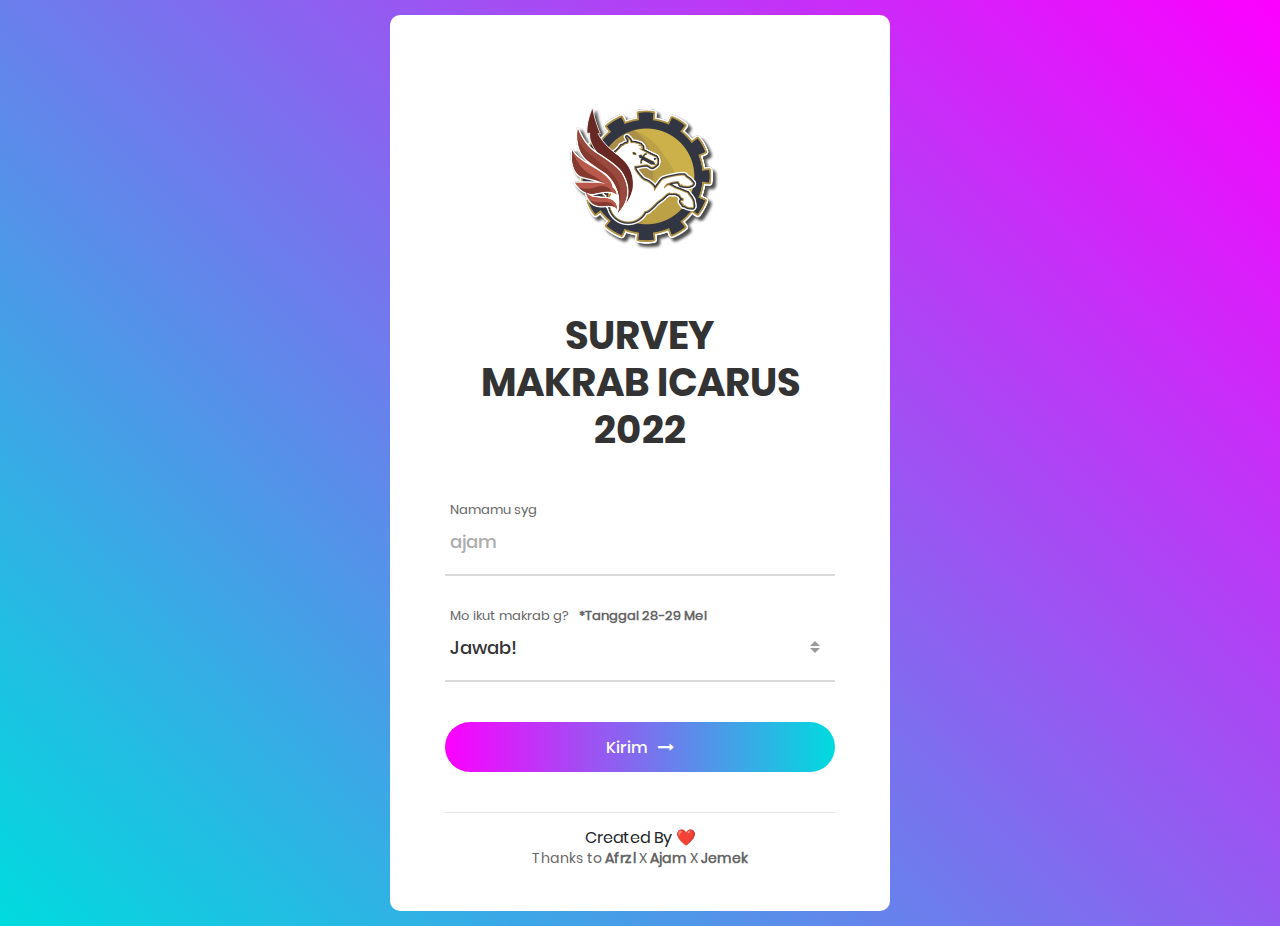
<file: index.html>
<!DOCTYPE html>
<html lang="en">
<head>
	<title>Survey MAKRAB</title>
	<meta charset="UTF-8">
	<meta name="viewport" content="width=device-width, initial-scale=1">
<!--===============================================================================================-->
	<link rel="icon" type="image/png" href="images/icons/favicon.ico"/>
<!--===============================================================================================-->
	<link rel="stylesheet" type="text/css" href="vendor/bootstrap/css/bootstrap.min.css">
<!--===============================================================================================-->
	<link rel="stylesheet" type="text/css" href="fonts/font-awesome-4.7.0/css/font-awesome.min.css">
<!--===============================================================================================-->
	<link rel="stylesheet" type="text/css" href="vendor/animate/animate.css">
<!--===============================================================================================-->
	<link rel="stylesheet" type="text/css" href="vendor/css-hamburgers/hamburgers.min.css">
<!--===============================================================================================-->
	<link rel="stylesheet" type="text/css" href="vendor/animsition/css/animsition.min.css">
<!--===============================================================================================-->
	<link rel="stylesheet" type="text/css" href="vendor/select2/select2.min.css">
<!--===============================================================================================-->
	<link rel="stylesheet" type="text/css" href="vendor/daterangepicker/daterangepicker.css">
<!--===============================================================================================-->
	<link rel="stylesheet" type="text/css" href="css/util.css">
	<link rel="stylesheet" type="text/css" href="css/main.css">
<!--===============================================================================================-->
<script src="https://cdnjs.cloudflare.com/ajax/libs/jquery/1.10.2/jquery.min.js"></script>
<!--===============================================================================================-->
<script type='text/javascript'>
$(window).load(function(){
$("#keikutsertaan").change(function() {
			console.log($("#keikutsertaan option:selected").val());
			if ($("#keikutsertaan option:selected").val() == 'Ikut') {
				$('#kostdmn').prop('hidden', true);
				$('#masalah').prop('hidden', true);
				$('#message').prop('hidden', false);
			} else if($("#keikutsertaan option:selected").val() == 'Tidak') {
				$('#kostdmn').prop('hidden', false);
				$('#masalah').prop('hidden', false);
				$('#message').prop('hidden', true);
			} else {
				$('#kostdmn').prop('hidden', true);
				$('#masalah').prop('hidden', true);
				$('#message').prop('hidden', true);
			}
		});
});
</script>
<!--===============================================================================================-->
</head>
<body>


	<div class="container-contact100">
		<div class="wrap-contact100">
			<form class="contact100-form validate-form" name="submit-to-google-sheet">
				<center>
					<img src="images/logo.png" height="70%" width="70%" > 
				</center>
				<span class="contact100-form-title">
					SURVEY <br> MAKRAB ICARUS 2022
				</span>

				<div class="wrap-input100 validate-input" data-validate="Name is required">
					<span class="label-input100">Namamu syg</span>
					<input class="input100" type="text" name="nama" placeholder="ajam" required>
					<span class="focus-input100"></span>
				</div>

<!-- 				<div class="wrap-input100 validate-input" data-validate = "Valid email is required: ex@abc.xyz">
					<span class="label-input100">Email</span>
					<input class="input100" type="text" name="email" placeholder="Enter your email addess">
					<span class="focus-input100"></span>
				</div> -->

				<div class="wrap-input100 input100-select">
					<span class="label-input100">Mo ikut makrab g?</span>
					<span class="label-input100"><b>*Tanggal 28-29 Mei</b></span>
					<div>
						<select class="selection-2" name="keikutsertaan" id="keikutsertaan" required>
							<option value="">Jawab!</option>
							<option value="Ikut">y</option>
							<option value="Tidak">g</option>
							<!-- <option>eCommerce Bussiness</option>
							<option>UI/UX Design</option>
							<option>Online Services</option> -->
						</select>
					</div>
					<span class="focus-input100"></span>
				</div>

				<!-- <div class="wrap-input100 input100-select">
					<span class="label-input100">Budget</span>
					<div>
						<select class="selection-2" name="budget">
							<option>Select Budget</option>
							<option>1500 $</option>
							<option>2000 $</option>
							<option>2500 $</option>
						</select>
					</div>
					<span class="focus-input100"></span>
				</div> -->

				<div class="wrap-input100 validate-input" data-validate = "Message is required" id="kostdmn" hidden>
					<span class="label-input100">Kost mu alamatnya dimanaa si kalo bole tauu?</span>
					<textarea class="input100" name="kostdmn" id="kostdmn" placeholder="kost eja kah? ehehew"></textarea>
					<span class="focus-input100"></span>
				</div>

				<div class="wrap-input100 validate-input" data-validate = "Message is required" id="masalah" hidden>
					<span class="label-input100">Ada masalah apa? kok ga ikut?</span>
					<textarea class="input100" name="masalah" placeholder="hei kamuuu, kalo ada masalah bilang aja gapapa kok, misal masalah kendaraan, strict parents, jauh, apapun itu, tulis ajaa disini yaaa ❤️"></textarea>
					<span class="focus-input100"></span>
				</div>

				<div id="message" class="wrap-input100 validate-input" data-validate = "Message is required" hidden="">
					<span class="label-input100">Ada pesen buat makrab besok g?</span>
					<textarea class="input100" name="message" placeholder="barangkali ada yg mo disampein buat makrab nya, misal kek tambahin acara, cari villa dimana, dll. (gausah formal-formal bet lah ya ahaha)"></textarea>
					<span class="focus-input100"></span>
				</div>

				<div class="container-contact100-form-btn kirim">
					<div class="wrap-contact100-form-btn">
						<div class="contact100-form-bgbtn"></div>
						<button type="submit" class="contact100-form-btn">
								<span>
									Kirim
									<i class="fa fa-long-arrow-right m-l-7" aria-hidden="true"></i>
								</span>
						</button>
					</div>
				</div>

				<div class="container-contact100-form-btn d-none loading">
					<div class="wrap-contact100-form-btn wrap-loading">
						<div class="contact100-form-bgbtn bgbtn-loading"></div>
						<button type="button" class="contact100-form-btn btn-loading">
								<span>
									Loading...
									<i class="fa fa-long-arrow-right m-l-7" aria-hidden="true"></i>
								</span>
						</button>
					</div>
				</div>
			</form>
			<center>
				<br>
				<hr>
		  <h6>Created By ❤️</h6>
		  <p>Thanks to <b>Afrzl</b> X <b>Ajam</b> X <b>Jemek</b></p>
		</center>
		</div>
	</div>



	<div id="dropDownSelect1"></div>

<!--===============================================================================================-->
	<script src="vendor/jquery/jquery-3.2.1.min.js"></script>
<!--===============================================================================================-->
	<script src="vendor/animsition/js/animsition.min.js"></script>
<!--===============================================================================================-->
	<script src="vendor/bootstrap/js/popper.js"></script>
	<script src="vendor/bootstrap/js/bootstrap.min.js"></script>
<!--===============================================================================================-->
	<script src="vendor/select2/select2.min.js"></script>
	<script>
		$(".selection-2").select2({
			minimumResultsForSearch: 20,
			dropdownParent: $('#dropDownSelect1')
		});
	</script>
<!--===============================================================================================-->
	<script src="vendor/daterangepicker/moment.min.js"></script>
	<script src="vendor/daterangepicker/daterangepicker.js"></script>
<!--===============================================================================================-->
	<script src="vendor/countdowntime/countdowntime.js"></script>
<!--===============================================================================================-->
	<script src="js/main.js"></script>

	<!-- Global site tag (gtag.js) - Google Analytics -->
<script async src="https://www.googletagmanager.com/gtag/js?id=UA-23581568-13"></script>
<script>
  window.dataLayer = window.dataLayer || [];
  function gtag(){dataLayer.push(arguments);}
  gtag('js', new Date());

  gtag('config', 'UA-23581568-13');
</script>

<script>
  const scriptURL = 'https://script.google.com/a/student.uns.ac.id/macros/s/AKfycbz8SZa_59RZGXm2fdrl7t-aOEoz1g4fgQ15uAs7/exec'
  const form = document.forms['submit-to-google-sheet']
  const btnKirim = document.querySelector(".kirim");
  const btnLoading = document.querySelector(".loading");

  form.addEventListener('submit', e => {
    e.preventDefault()
    btnLoading.classList.toggle("d-none");
	  btnKirim.classList.toggle("d-none");

    fetch(scriptURL, { method: 'POST', body: new FormData(form)})
      .then(response => {
      	btnLoading.classList.toggle("d-none");
        btnKirim.classList.toggle("d-none");
      	location.href = "tenks.html";
      	form.reset();
      })
      .catch(error => console.error('Error!', error.message))
  })
</script>

</body>
</html>
</file>
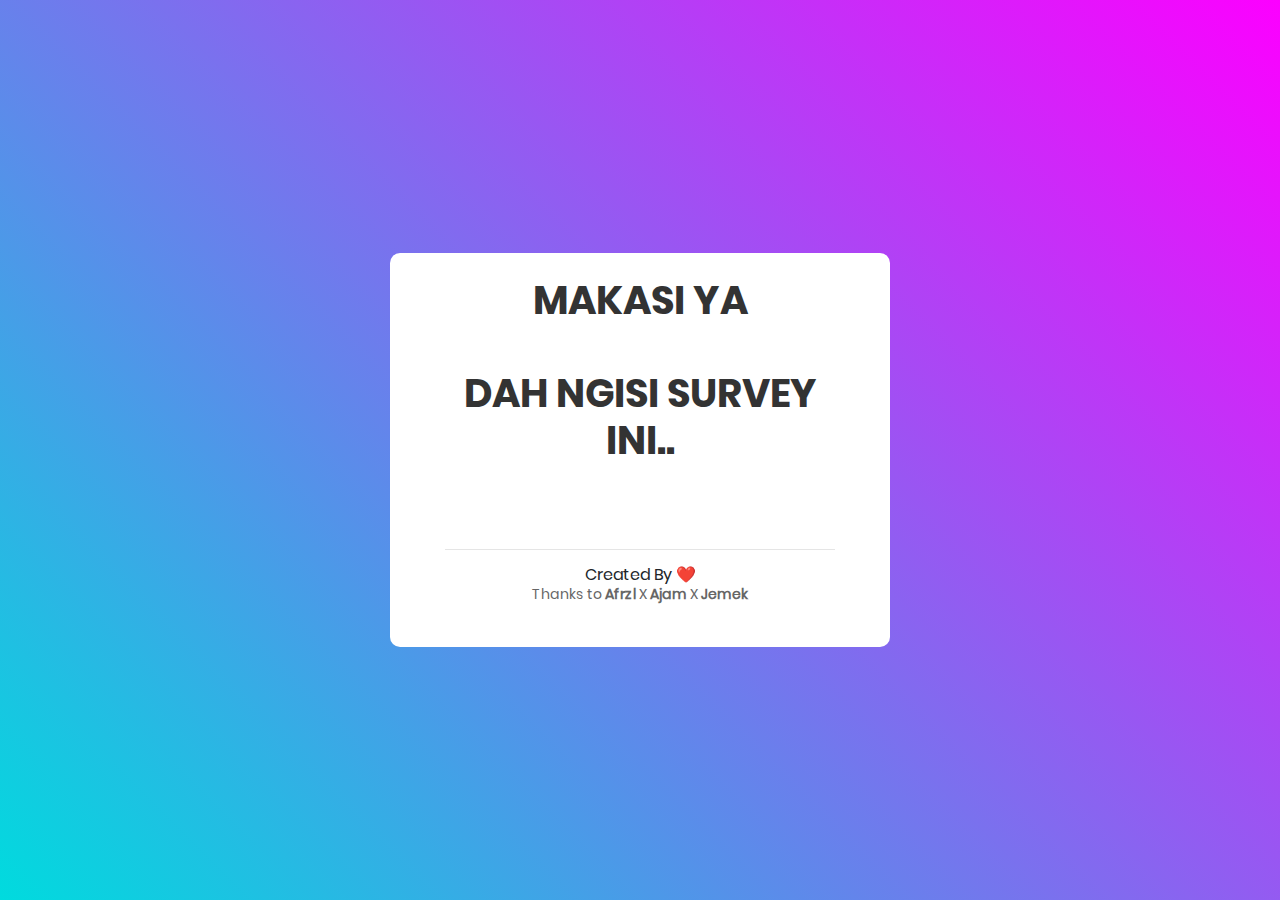
<file: tenks.html>
<!DOCTYPE html>
<html lang="en">
<head>
	<title>Contact V4</title>
	<meta charset="UTF-8">
	<meta name="viewport" content="width=device-width, initial-scale=1">
<!--===============================================================================================-->
	<link rel="icon" type="image/png" href="images/icons/favicon.ico"/>
<!--===============================================================================================-->
	<link rel="stylesheet" type="text/css" href="vendor/bootstrap/css/bootstrap.min.css">
<!--===============================================================================================-->
	<link rel="stylesheet" type="text/css" href="fonts/font-awesome-4.7.0/css/font-awesome.min.css">
<!--===============================================================================================-->
	<link rel="stylesheet" type="text/css" href="vendor/animate/animate.css">
<!--===============================================================================================-->
	<link rel="stylesheet" type="text/css" href="vendor/css-hamburgers/hamburgers.min.css">
<!--===============================================================================================-->
	<link rel="stylesheet" type="text/css" href="vendor/animsition/css/animsition.min.css">
<!--===============================================================================================-->
	<link rel="stylesheet" type="text/css" href="vendor/select2/select2.min.css">
<!--===============================================================================================-->
	<link rel="stylesheet" type="text/css" href="vendor/daterangepicker/daterangepicker.css">
<!--===============================================================================================-->
	<link rel="stylesheet" type="text/css" href="css/util.css">
	<link rel="stylesheet" type="text/css" href="css/main.css">
<!--===============================================================================================-->
</head>
<body>


	<div class="container-contact100">
		<div class="wrap-contact100">
			<form class="contact100-form validate-form">
				<span class="contact100-form-title">
					MAKASI YA<br><br>
					DAH NGISI SURVEY INI..
					
				</span>

				<!-- <div class="wrap-input100 validate-input" data-validate="Name is required">
					<span class="label-input100">Namamu tot</span>
					<input class="input100" type="text" name="name" placeholder="Enter your name" required>
					<span class="focus-input100"></span>
				</div> -->

<!-- 				<div class="wrap-input100 validate-input" data-validate = "Valid email is required: ex@abc.xyz">
					<span class="label-input100">Email</span>
					<input class="input100" type="text" name="email" placeholder="Enter your email addess">
					<span class="focus-input100"></span>
				</div> -->

<!-- 				<div class="wrap-input100 input100-select">
					<span class="label-input100">Mo ikut makrab gk su?</span>
					<div>
						<select class="selection-2" name="service" required>
							<option value="">Jawab sat!</option>
							<option value="Ikut">Ikut</option>
							<option value="Mending Tidur">Mending Tidur</option> -->
							<!-- <option>eCommerce Bussiness</option>
							<option>UI/UX Design</option>
							<option>Online Services</option> -->
<!-- 						</select>
					</div>
					<span class="focus-input100"></span>
				</div> -->

				<!-- <div class="wrap-input100 input100-select">
					<span class="label-input100">Budget</span>
					<div>
						<select class="selection-2" name="budget">
							<option>Select Budget</option>
							<option>1500 $</option>
							<option>2000 $</option>
							<option>2500 $</option>
						</select>
					</div>
					<span class="focus-input100"></span>
				</div> -->

<!-- 				<div class="wrap-input100 validate-input" data-validate = "Message is required">
					<span class="label-input100">Pesan buat makrab besok</span>
					<textarea class="input100" name="message" placeholder="barangkali ada yg mo disampein buat makrab nya, misal kek tambahin acara, cari villa dimana, dll."></textarea>
					<span class="focus-input100"></span>
				</div> -->

<!-- 				<div class="container-contact100-form-btn">
					<div class="wrap-contact100-form-btn">
						<div class="contact100-form-bgbtn"></div>
						<button class="contact100-form-btn" href="tenks.html">
							<span>
								Submit
								<i class="fa fa-long-arrow-right m-l-7" aria-hidden="true"></i>
							</span>
						</button>
					</div>
				</div> -->
			</form>
			<center>
				<br>
				<hr>
		  <h6>Created By ❤️</h6>
		  <p>Thanks to <b>Afrzl</b> X <b>Ajam</b> X <b>Jemek</b></p>
		</center>
		</div>
	</div>



	<div id="dropDownSelect1"></div>

<!--===============================================================================================-->
	<script src="vendor/jquery/jquery-3.2.1.min.js"></script>
<!--===============================================================================================-->
	<script src="vendor/animsition/js/animsition.min.js"></script>
<!--===============================================================================================-->
	<script src="vendor/bootstrap/js/popper.js"></script>
	<script src="vendor/bootstrap/js/bootstrap.min.js"></script>
<!--===============================================================================================-->
	<script src="vendor/select2/select2.min.js"></script>
	<script>
		$(".selection-2").select2({
			minimumResultsForSearch: 20,
			dropdownParent: $('#dropDownSelect1')
		});
	</script>
<!--===============================================================================================-->
	<script src="vendor/daterangepicker/moment.min.js"></script>
	<script src="vendor/daterangepicker/daterangepicker.js"></script>
<!--===============================================================================================-->
	<script src="vendor/countdowntime/countdowntime.js"></script>
<!--===============================================================================================-->
	<script src="js/main.js"></script>

	<!-- Global site tag (gtag.js) - Google Analytics -->
<script async src="https://www.googletagmanager.com/gtag/js?id=UA-23581568-13"></script>
<script>
  window.dataLayer = window.dataLayer || [];
  function gtag(){dataLayer.push(arguments);}
  gtag('js', new Date());

  gtag('config', 'UA-23581568-13');
</script>

</body>
</html>
</file>
<file: vendor/daterangepicker/daterangepicker.css>
.daterangepicker {
  position: absolute;
  color: inherit;
  background-color: #fff;
  border-radius: 4px;
  width: 278px;
  padding: 4px;
  margin-top: 1px;
  top: 100px;
  left: 20px;
  /* Calendars */ }
  .daterangepicker:before, .daterangepicker:after {
    position: absolute;
    display: inline-block;
    border-bottom-color: rgba(0, 0, 0, 0.2);
    content: ''; }
  .daterangepicker:before {
    top: -7px;
    border-right: 7px solid transparent;
    border-left: 7px solid transparent;
    border-bottom: 7px solid #ccc; }
  .daterangepicker:after {
    top: -6px;
    border-right: 6px solid transparent;
    border-bottom: 6px solid #fff;
    border-left: 6px solid transparent; }
  .daterangepicker.opensleft:before {
    right: 9px; }
  .daterangepicker.opensleft:after {
    right: 10px; }
  .daterangepicker.openscenter:before {
    left: 0;
    right: 0;
    width: 0;
    margin-left: auto;
    margin-right: auto; }
  .daterangepicker.openscenter:after {
    left: 0;
    right: 0;
    width: 0;
    margin-left: auto;
    margin-right: auto; }
  .daterangepicker.opensright:before {
    left: 9px; }
  .daterangepicker.opensright:after {
    left: 10px; }
  .daterangepicker.dropup {
    margin-top: -5px; }
    .daterangepicker.dropup:before {
      top: initial;
      bottom: -7px;
      border-bottom: initial;
      border-top: 7px solid #ccc; }
    .daterangepicker.dropup:after {
      top: initial;
      bottom: -6px;
      border-bottom: initial;
      border-top: 6px solid #fff; }
  .daterangepicker.dropdown-menu {
    max-width: none;
    z-index: 3001; }
  .daterangepicker.single .ranges, .daterangepicker.single .calendar {
    float: none; }
  .daterangepicker.show-calendar .calendar {
    display: block; }
  .daterangepicker .calendar {
    display: none;
    max-width: 270px;
    margin: 4px; }
    .daterangepicker .calendar.single .calendar-table {
      border: none; }
    .daterangepicker .calendar th, .daterangepicker .calendar td {
      white-space: nowrap;
      text-align: center;
      min-width: 32px; }
  .daterangepicker .calendar-table {
    border: 1px solid #fff;
    padding: 4px;
    border-radius: 4px;
    background-color: #fff; }
  .daterangepicker table {
    width: 100%;
    margin: 0; }
  .daterangepicker td, .daterangepicker th {
    text-align: center;
    width: 20px;
    height: 20px;
    border-radius: 4px;
    border: 1px solid transparent;
    white-space: nowrap;
    cursor: pointer; }
    .daterangepicker td.available:hover, .daterangepicker th.available:hover {
      background-color: #eee;
      border-color: transparent;
      color: inherit; }
    .daterangepicker td.week, .daterangepicker th.week {
      font-size: 80%;
      color: #ccc; }
  .daterangepicker td.off, .daterangepicker td.off.in-range, .daterangepicker td.off.start-date, .daterangepicker td.off.end-date {
    background-color: #fff;
    border-color: transparent;
    color: #999; }
  .daterangepicker td.in-range {
    background-color: #ebf4f8;
    border-color: transparent;
    color: #000;
    border-radius: 0; }
  .daterangepicker td.start-date {
    border-radius: 4px 0 0 4px; }
  .daterangepicker td.end-date {
    border-radius: 0 4px 4px 0; }
  .daterangepicker td.start-date.end-date {
    border-radius: 4px; }
  .daterangepicker td.active, .daterangepicker td.active:hover {
    background-color: #357ebd;
    border-color: transparent;
    color: #fff; }
  .daterangepicker th.month {
    width: auto; }
  .daterangepicker td.disabled, .daterangepicker option.disabled {
    color: #999;
    cursor: not-allowed;
    text-decoration: line-through; }
  .daterangepicker select.monthselect, .daterangepicker select.yearselect {
    font-size: 12px;
    padding: 1px;
    height: auto;
    margin: 0;
    cursor: default; }
  .daterangepicker select.monthselect {
    margin-right: 2%;
    width: 56%; }
  .daterangepicker select.yearselect {
    width: 40%; }
  .daterangepicker select.hourselect, .daterangepicker select.minuteselect, .daterangepicker select.secondselect, .daterangepicker select.ampmselect {
    width: 50px;
    margin-bottom: 0; }
  .daterangepicker .input-mini {
    border: 1px solid #ccc;
    border-radius: 4px;
    color: #555;
    height: 30px;
    line-height: 30px;
    display: block;
    vertical-align: middle;
    margin: 0 0 5px 0;
    padding: 0 6px 0 28px;
    width: 100%; }
    .daterangepicker .input-mini.active {
      border: 1px solid #08c;
      border-radius: 4px; }
  .daterangepicker .daterangepicker_input {
    position: relative; }
    .daterangepicker .daterangepicker_input i {
      position: absolute;
      left: 8px;
      top: 8px; }
  .daterangepicker.rtl .input-mini {
    padding-right: 28px;
    padding-left: 6px; }
  .daterangepicker.rtl .daterangepicker_input i {
    left: auto;
    right: 8px; }
  .daterangepicker .calendar-time {
    text-align: center;
    margin: 5px auto;
    line-height: 30px;
    position: relative;
    padding-left: 28px; }
    .daterangepicker .calendar-time select.disabled {
      color: #ccc;
      cursor: not-allowed; }

.ranges {
  font-size: 11px;
  float: none;
  margin: 4px;
  text-align: left; }
  .ranges ul {
    list-style: none;
    margin: 0 auto;
    padding: 0;
    width: 100%; }
  .ranges li {
    font-size: 13px;
    background-color: #f5f5f5;
    border: 1px solid #f5f5f5;
    border-radius: 4px;
    color: #08c;
    padding: 3px 12px;
    margin-bottom: 8px;
    cursor: pointer; }
    .ranges li:hover {
      background-color: #08c;
      border: 1px solid #08c;
      color: #fff; }
    .ranges li.active {
      background-color: #08c;
      border: 1px solid #08c;
      color: #fff; }

/*  Larger Screen Styling */
@media (min-width: 564px) {
  .daterangepicker {
    width: auto; }
    .daterangepicker .ranges ul {
      width: 160px; }
    .daterangepicker.single .ranges ul {
      width: 100%; }
    .daterangepicker.single .calendar.left {
      clear: none; }
    .daterangepicker.single.ltr .ranges, .daterangepicker.single.ltr .calendar {
      float: left; }
    .daterangepicker.single.rtl .ranges, .daterangepicker.single.rtl .calendar {
      float: right; }
    .daterangepicker.ltr {
      direction: ltr;
      text-align: left; }
      .daterangepicker.ltr .calendar.left {
        clear: left;
        margin-right: 0; }
        .daterangepicker.ltr .calendar.left .calendar-table {
          border-right: none;
          border-top-right-radius: 0;
          border-bottom-right-radius: 0; }
      .daterangepicker.ltr .calendar.right {
        margin-left: 0; }
        .daterangepicker.ltr .calendar.right .calendar-table {
          border-left: none;
          border-top-left-radius: 0;
          border-bottom-left-radius: 0; }
      .daterangepicker.ltr .left .daterangepicker_input {
        padding-right: 12px; }
      .daterangepicker.ltr .calendar.left .calendar-table {
        padding-right: 12px; }
      .daterangepicker.ltr .ranges, .daterangepicker.ltr .calendar {
        float: left; }
    .daterangepicker.rtl {
      direction: rtl;
      text-align: right; }
      .daterangepicker.rtl .calendar.left {
        clear: right;
        margin-left: 0; }
        .daterangepicker.rtl .calendar.left .calendar-table {
          border-left: none;
          border-top-left-radius: 0;
          border-bottom-left-radius: 0; }
      .daterangepicker.rtl .calendar.right {
        margin-right: 0; }
        .daterangepicker.rtl .calendar.right .calendar-table {
          border-right: none;
          border-top-right-radius: 0;
          border-bottom-right-radius: 0; }
      .daterangepicker.rtl .left .daterangepicker_input {
        padding-left: 12px; }
      .daterangepicker.rtl .calendar.left .calendar-table {
        padding-left: 12px; }
      .daterangepicker.rtl .ranges, .daterangepicker.rtl .calendar {
        text-align: right;
        float: right; } }
@media (min-width: 730px) {
  .daterangepicker .ranges {
    width: auto; }
  .daterangepicker.ltr .ranges {
    float: left; }
  .daterangepicker.rtl .ranges {
    float: right; }
  .daterangepicker .calendar.left {
    clear: none !important; } }
</file>
<file: css/util.css>
/*[ FONT SIZE ]
///////////////////////////////////////////////////////////
*/
.fs-1 {font-size: 1px;}
.fs-2 {font-size: 2px;}
.fs-3 {font-size: 3px;}
.fs-4 {font-size: 4px;}
.fs-5 {font-size: 5px;}
.fs-6 {font-size: 6px;}
.fs-7 {font-size: 7px;}
.fs-8 {font-size: 8px;}
.fs-9 {font-size: 9px;}
.fs-10 {font-size: 10px;}
.fs-11 {font-size: 11px;}
.fs-12 {font-size: 12px;}
.fs-13 {font-size: 13px;}
.fs-14 {font-size: 14px;}
.fs-15 {font-size: 15px;}
.fs-16 {font-size: 16px;}
.fs-17 {font-size: 17px;}
.fs-18 {font-size: 18px;}
.fs-19 {font-size: 19px;}
.fs-20 {font-size: 20px;}
.fs-21 {font-size: 21px;}
.fs-22 {font-size: 22px;}
.fs-23 {font-size: 23px;}
.fs-24 {font-size: 24px;}
.fs-25 {font-size: 25px;}
.fs-26 {font-size: 26px;}
.fs-27 {font-size: 27px;}
.fs-28 {font-size: 28px;}
.fs-29 {font-size: 29px;}
.fs-30 {font-size: 30px;}
.fs-31 {font-size: 31px;}
.fs-32 {font-size: 32px;}
.fs-33 {font-size: 33px;}
.fs-34 {font-size: 34px;}
.fs-35 {font-size: 35px;}
.fs-36 {font-size: 36px;}
.fs-37 {font-size: 37px;}
.fs-38 {font-size: 38px;}
.fs-39 {font-size: 39px;}
.fs-40 {font-size: 40px;}
.fs-41 {font-size: 41px;}
.fs-42 {font-size: 42px;}
.fs-43 {font-size: 43px;}
.fs-44 {font-size: 44px;}
.fs-45 {font-size: 45px;}
.fs-46 {font-size: 46px;}
.fs-47 {font-size: 47px;}
.fs-48 {font-size: 48px;}
.fs-49 {font-size: 49px;}
.fs-50 {font-size: 50px;}
.fs-51 {font-size: 51px;}
.fs-52 {font-size: 52px;}
.fs-53 {font-size: 53px;}
.fs-54 {font-size: 54px;}
.fs-55 {font-size: 55px;}
.fs-56 {font-size: 56px;}
.fs-57 {font-size: 57px;}
.fs-58 {font-size: 58px;}
.fs-59 {font-size: 59px;}
.fs-60 {font-size: 60px;}
.fs-61 {font-size: 61px;}
.fs-62 {font-size: 62px;}
.fs-63 {font-size: 63px;}
.fs-64 {font-size: 64px;}
.fs-65 {font-size: 65px;}
.fs-66 {font-size: 66px;}
.fs-67 {font-size: 67px;}
.fs-68 {font-size: 68px;}
.fs-69 {font-size: 69px;}
.fs-70 {font-size: 70px;}
.fs-71 {font-size: 71px;}
.fs-72 {font-size: 72px;}
.fs-73 {font-size: 73px;}
.fs-74 {font-size: 74px;}
.fs-75 {font-size: 75px;}
.fs-76 {font-size: 76px;}
.fs-77 {font-size: 77px;}
.fs-78 {font-size: 78px;}
.fs-79 {font-size: 79px;}
.fs-80 {font-size: 80px;}
.fs-81 {font-size: 81px;}
.fs-82 {font-size: 82px;}
.fs-83 {font-size: 83px;}
.fs-84 {font-size: 84px;}
.fs-85 {font-size: 85px;}
.fs-86 {font-size: 86px;}
.fs-87 {font-size: 87px;}
.fs-88 {font-size: 88px;}
.fs-89 {font-size: 89px;}
.fs-90 {font-size: 90px;}
.fs-91 {font-size: 91px;}
.fs-92 {font-size: 92px;}
.fs-93 {font-size: 93px;}
.fs-94 {font-size: 94px;}
.fs-95 {font-size: 95px;}
.fs-96 {font-size: 96px;}
.fs-97 {font-size: 97px;}
.fs-98 {font-size: 98px;}
.fs-99 {font-size: 99px;}
.fs-100 {font-size: 100px;}
.fs-101 {font-size: 101px;}
.fs-102 {font-size: 102px;}
.fs-103 {font-size: 103px;}
.fs-104 {font-size: 104px;}
.fs-105 {font-size: 105px;}
.fs-106 {font-size: 106px;}
.fs-107 {font-size: 107px;}
.fs-108 {font-size: 108px;}
.fs-109 {font-size: 109px;}
.fs-110 {font-size: 110px;}
.fs-111 {font-size: 111px;}
.fs-112 {font-size: 112px;}
.fs-113 {font-size: 113px;}
.fs-114 {font-size: 114px;}
.fs-115 {font-size: 115px;}
.fs-116 {font-size: 116px;}
.fs-117 {font-size: 117px;}
.fs-118 {font-size: 118px;}
.fs-119 {font-size: 119px;}
.fs-120 {font-size: 120px;}
.fs-121 {font-size: 121px;}
.fs-122 {font-size: 122px;}
.fs-123 {font-size: 123px;}
.fs-124 {font-size: 124px;}
.fs-125 {font-size: 125px;}
.fs-126 {font-size: 126px;}
.fs-127 {font-size: 127px;}
.fs-128 {font-size: 128px;}
.fs-129 {font-size: 129px;}
.fs-130 {font-size: 130px;}
.fs-131 {font-size: 131px;}
.fs-132 {font-size: 132px;}
.fs-133 {font-size: 133px;}
.fs-134 {font-size: 134px;}
.fs-135 {font-size: 135px;}
.fs-136 {font-size: 136px;}
.fs-137 {font-size: 137px;}
.fs-138 {font-size: 138px;}
.fs-139 {font-size: 139px;}
.fs-140 {font-size: 140px;}
.fs-141 {font-size: 141px;}
.fs-142 {font-size: 142px;}
.fs-143 {font-size: 143px;}
.fs-144 {font-size: 144px;}
.fs-145 {font-size: 145px;}
.fs-146 {font-size: 146px;}
.fs-147 {font-size: 147px;}
.fs-148 {font-size: 148px;}
.fs-149 {font-size: 149px;}
.fs-150 {font-size: 150px;}
.fs-151 {font-size: 151px;}
.fs-152 {font-size: 152px;}
.fs-153 {font-size: 153px;}
.fs-154 {font-size: 154px;}
.fs-155 {font-size: 155px;}
.fs-156 {font-size: 156px;}
.fs-157 {font-size: 157px;}
.fs-158 {font-size: 158px;}
.fs-159 {font-size: 159px;}
.fs-160 {font-size: 160px;}
.fs-161 {font-size: 161px;}
.fs-162 {font-size: 162px;}
.fs-163 {font-size: 163px;}
.fs-164 {font-size: 164px;}
.fs-165 {font-size: 165px;}
.fs-166 {font-size: 166px;}
.fs-167 {font-size: 167px;}
.fs-168 {font-size: 168px;}
.fs-169 {font-size: 169px;}
.fs-170 {font-size: 170px;}
.fs-171 {font-size: 171px;}
.fs-172 {font-size: 172px;}
.fs-173 {font-size: 173px;}
.fs-174 {font-size: 174px;}
.fs-175 {font-size: 175px;}
.fs-176 {font-size: 176px;}
.fs-177 {font-size: 177px;}
.fs-178 {font-size: 178px;}
.fs-179 {font-size: 179px;}
.fs-180 {font-size: 180px;}
.fs-181 {font-size: 181px;}
.fs-182 {font-size: 182px;}
.fs-183 {font-size: 183px;}
.fs-184 {font-size: 184px;}
.fs-185 {font-size: 185px;}
.fs-186 {font-size: 186px;}
.fs-187 {font-size: 187px;}
.fs-188 {font-size: 188px;}
.fs-189 {font-size: 189px;}
.fs-190 {font-size: 190px;}
.fs-191 {font-size: 191px;}
.fs-192 {font-size: 192px;}
.fs-193 {font-size: 193px;}
.fs-194 {font-size: 194px;}
.fs-195 {font-size: 195px;}
.fs-196 {font-size: 196px;}
.fs-197 {font-size: 197px;}
.fs-198 {font-size: 198px;}
.fs-199 {font-size: 199px;}
.fs-200 {font-size: 200px;}

/*[ PADDING ]
///////////////////////////////////////////////////////////
*/
.p-t-0 {padding-top: 0px;}
.p-t-1 {padding-top: 1px;}
.p-t-2 {padding-top: 2px;}
.p-t-3 {padding-top: 3px;}
.p-t-4 {padding-top: 4px;}
.p-t-5 {padding-top: 5px;}
.p-t-6 {padding-top: 6px;}
.p-t-7 {padding-top: 7px;}
.p-t-8 {padding-top: 8px;}
.p-t-9 {padding-top: 9px;}
.p-t-10 {padding-top: 10px;}
.p-t-11 {padding-top: 11px;}
.p-t-12 {padding-top: 12px;}
.p-t-13 {padding-top: 13px;}
.p-t-14 {padding-top: 14px;}
.p-t-15 {padding-top: 15px;}
.p-t-16 {padding-top: 16px;}
.p-t-17 {padding-top: 17px;}
.p-t-18 {padding-top: 18px;}
.p-t-19 {padding-top: 19px;}
.p-t-20 {padding-top: 20px;}
.p-t-21 {padding-top: 21px;}
.p-t-22 {padding-top: 22px;}
.p-t-23 {padding-top: 23px;}
.p-t-24 {padding-top: 24px;}
.p-t-25 {padding-top: 25px;}
.p-t-26 {padding-top: 26px;}
.p-t-27 {padding-top: 27px;}
.p-t-28 {padding-top: 28px;}
.p-t-29 {padding-top: 29px;}
.p-t-30 {padding-top: 30px;}
.p-t-31 {padding-top: 31px;}
.p-t-32 {padding-top: 32px;}
.p-t-33 {padding-top: 33px;}
.p-t-34 {padding-top: 34px;}
.p-t-35 {padding-top: 35px;}
.p-t-36 {padding-top: 36px;}
.p-t-37 {padding-top: 37px;}
.p-t-38 {padding-top: 38px;}
.p-t-39 {padding-top: 39px;}
.p-t-40 {padding-top: 40px;}
.p-t-41 {padding-top: 41px;}
.p-t-42 {padding-top: 42px;}
.p-t-43 {padding-top: 43px;}
.p-t-44 {padding-top: 44px;}
.p-t-45 {padding-top: 45px;}
.p-t-46 {padding-top: 46px;}
.p-t-47 {padding-top: 47px;}
.p-t-48 {padding-top: 48px;}
.p-t-49 {padding-top: 49px;}
.p-t-50 {padding-top: 50px;}
.p-t-51 {padding-top: 51px;}
.p-t-52 {padding-top: 52px;}
.p-t-53 {padding-top: 53px;}
.p-t-54 {padding-top: 54px;}
.p-t-55 {padding-top: 55px;}
.p-t-56 {padding-top: 56px;}
.p-t-57 {padding-top: 57px;}
.p-t-58 {padding-top: 58px;}
.p-t-59 {padding-top: 59px;}
.p-t-60 {padding-top: 60px;}
.p-t-61 {padding-top: 61px;}
.p-t-62 {padding-top: 62px;}
.p-t-63 {padding-top: 63px;}
.p-t-64 {padding-top: 64px;}
.p-t-65 {padding-top: 65px;}
.p-t-66 {padding-top: 66px;}
.p-t-67 {padding-top: 67px;}
.p-t-68 {padding-top: 68px;}
.p-t-69 {padding-top: 69px;}
.p-t-70 {padding-top: 70px;}
.p-t-71 {padding-top: 71px;}
.p-t-72 {padding-top: 72px;}
.p-t-73 {padding-top: 73px;}
.p-t-74 {padding-top: 74px;}
.p-t-75 {padding-top: 75px;}
.p-t-76 {padding-top: 76px;}
.p-t-77 {padding-top: 77px;}
.p-t-78 {padding-top: 78px;}
.p-t-79 {padding-top: 79px;}
.p-t-80 {padding-top: 80px;}
.p-t-81 {padding-top: 81px;}
.p-t-82 {padding-top: 82px;}
.p-t-83 {padding-top: 83px;}
.p-t-84 {padding-top: 84px;}
.p-t-85 {padding-top: 85px;}
.p-t-86 {padding-top: 86px;}
.p-t-87 {padding-top: 87px;}
.p-t-88 {padding-top: 88px;}
.p-t-89 {padding-top: 89px;}
.p-t-90 {padding-top: 90px;}
.p-t-91 {padding-top: 91px;}
.p-t-92 {padding-top: 92px;}
.p-t-93 {padding-top: 93px;}
.p-t-94 {padding-top: 94px;}
.p-t-95 {padding-top: 95px;}
.p-t-96 {padding-top: 96px;}
.p-t-97 {padding-top: 97px;}
.p-t-98 {padding-top: 98px;}
.p-t-99 {padding-top: 99px;}
.p-t-100 {padding-top: 100px;}
.p-t-101 {padding-top: 101px;}
.p-t-102 {padding-top: 102px;}
.p-t-103 {padding-top: 103px;}
.p-t-104 {padding-top: 104px;}
.p-t-105 {padding-top: 105px;}
.p-t-106 {padding-top: 106px;}
.p-t-107 {padding-top: 107px;}
.p-t-108 {padding-top: 108px;}
.p-t-109 {padding-top: 109px;}
.p-t-110 {padding-top: 110px;}
.p-t-111 {padding-top: 111px;}
.p-t-112 {padding-top: 112px;}
.p-t-113 {padding-top: 113px;}
.p-t-114 {padding-top: 114px;}
.p-t-115 {padding-top: 115px;}
.p-t-116 {padding-top: 116px;}
.p-t-117 {padding-top: 117px;}
.p-t-118 {padding-top: 118px;}
.p-t-119 {padding-top: 119px;}
.p-t-120 {padding-top: 120px;}
.p-t-121 {padding-top: 121px;}
.p-t-122 {padding-top: 122px;}
.p-t-123 {padding-top: 123px;}
.p-t-124 {padding-top: 124px;}
.p-t-125 {padding-top: 125px;}
.p-t-126 {padding-top: 126px;}
.p-t-127 {padding-top: 127px;}
.p-t-128 {padding-top: 128px;}
.p-t-129 {padding-top: 129px;}
.p-t-130 {padding-top: 130px;}
.p-t-131 {padding-top: 131px;}
.p-t-132 {padding-top: 132px;}
.p-t-133 {padding-top: 133px;}
.p-t-134 {padding-top: 134px;}
.p-t-135 {padding-top: 135px;}
.p-t-136 {padding-top: 136px;}
.p-t-137 {padding-top: 137px;}
.p-t-138 {padding-top: 138px;}
.p-t-139 {padding-top: 139px;}
.p-t-140 {padding-top: 140px;}
.p-t-141 {padding-top: 141px;}
.p-t-142 {padding-top: 142px;}
.p-t-143 {padding-top: 143px;}
.p-t-144 {padding-top: 144px;}
.p-t-145 {padding-top: 145px;}
.p-t-146 {padding-top: 146px;}
.p-t-147 {padding-top: 147px;}
.p-t-148 {padding-top: 148px;}
.p-t-149 {padding-top: 149px;}
.p-t-150 {padding-top: 150px;}
.p-t-151 {padding-top: 151px;}
.p-t-152 {padding-top: 152px;}
.p-t-153 {padding-top: 153px;}
.p-t-154 {padding-top: 154px;}
.p-t-155 {padding-top: 155px;}
.p-t-156 {padding-top: 156px;}
.p-t-157 {padding-top: 157px;}
.p-t-158 {padding-top: 158px;}
.p-t-159 {padding-top: 159px;}
.p-t-160 {padding-top: 160px;}
.p-t-161 {padding-top: 161px;}
.p-t-162 {padding-top: 162px;}
.p-t-163 {padding-top: 163px;}
.p-t-164 {padding-top: 164px;}
.p-t-165 {padding-top: 165px;}
.p-t-166 {padding-top: 166px;}
.p-t-167 {padding-top: 167px;}
.p-t-168 {padding-top: 168px;}
.p-t-169 {padding-top: 169px;}
.p-t-170 {padding-top: 170px;}
.p-t-171 {padding-top: 171px;}
.p-t-172 {padding-top: 172px;}
.p-t-173 {padding-top: 173px;}
.p-t-174 {padding-top: 174px;}
.p-t-175 {padding-top: 175px;}
.p-t-176 {padding-top: 176px;}
.p-t-177 {padding-top: 177px;}
.p-t-178 {padding-top: 178px;}
.p-t-179 {padding-top: 179px;}
.p-t-180 {padding-top: 180px;}
.p-t-181 {padding-top: 181px;}
.p-t-182 {padding-top: 182px;}
.p-t-183 {padding-top: 183px;}
.p-t-184 {padding-top: 184px;}
.p-t-185 {padding-top: 185px;}
.p-t-186 {padding-top: 186px;}
.p-t-187 {padding-top: 187px;}
.p-t-188 {padding-top: 188px;}
.p-t-189 {padding-top: 189px;}
.p-t-190 {padding-top: 190px;}
.p-t-191 {padding-top: 191px;}
.p-t-192 {padding-top: 192px;}
.p-t-193 {padding-top: 193px;}
.p-t-194 {padding-top: 194px;}
.p-t-195 {padding-top: 195px;}
.p-t-196 {padding-top: 196px;}
.p-t-197 {padding-top: 197px;}
.p-t-198 {padding-top: 198px;}
.p-t-199 {padding-top: 199px;}
.p-t-200 {padding-top: 200px;}
.p-t-201 {padding-top: 201px;}
.p-t-202 {padding-top: 202px;}
.p-t-203 {padding-top: 203px;}
.p-t-204 {padding-top: 204px;}
.p-t-205 {padding-top: 205px;}
.p-t-206 {padding-top: 206px;}
.p-t-207 {padding-top: 207px;}
.p-t-208 {padding-top: 208px;}
.p-t-209 {padding-top: 209px;}
.p-t-210 {padding-top: 210px;}
.p-t-211 {padding-top: 211px;}
.p-t-212 {padding-top: 212px;}
.p-t-213 {padding-top: 213px;}
.p-t-214 {padding-top: 214px;}
.p-t-215 {padding-top: 215px;}
.p-t-216 {padding-top: 216px;}
.p-t-217 {padding-top: 217px;}
.p-t-218 {padding-top: 218px;}
.p-t-219 {padding-top: 219px;}
.p-t-220 {padding-top: 220px;}
.p-t-221 {padding-top: 221px;}
.p-t-222 {padding-top: 222px;}
.p-t-223 {padding-top: 223px;}
.p-t-224 {padding-top: 224px;}
.p-t-225 {padding-top: 225px;}
.p-t-226 {padding-top: 226px;}
.p-t-227 {padding-top: 227px;}
.p-t-228 {padding-top: 228px;}
.p-t-229 {padding-top: 229px;}
.p-t-230 {padding-top: 230px;}
.p-t-231 {padding-top: 231px;}
.p-t-232 {padding-top: 232px;}
.p-t-233 {padding-top: 233px;}
.p-t-234 {padding-top: 234px;}
.p-t-235 {padding-top: 235px;}
.p-t-236 {padding-top: 236px;}
.p-t-237 {padding-top: 237px;}
.p-t-238 {padding-top: 238px;}
.p-t-239 {padding-top: 239px;}
.p-t-240 {padding-top: 240px;}
.p-t-241 {padding-top: 241px;}
.p-t-242 {padding-top: 242px;}
.p-t-243 {padding-top: 243px;}
.p-t-244 {padding-top: 244px;}
.p-t-245 {padding-top: 245px;}
.p-t-246 {padding-top: 246px;}
.p-t-247 {padding-top: 247px;}
.p-t-248 {padding-top: 248px;}
.p-t-249 {padding-top: 249px;}
.p-t-250 {padding-top: 250px;}
.p-b-0 {padding-bottom: 0px;}
.p-b-1 {padding-bottom: 1px;}
.p-b-2 {padding-bottom: 2px;}
.p-b-3 {padding-bottom: 3px;}
.p-b-4 {padding-bottom: 4px;}
.p-b-5 {padding-bottom: 5px;}
.p-b-6 {padding-bottom: 6px;}
.p-b-7 {padding-bottom: 7px;}
.p-b-8 {padding-bottom: 8px;}
.p-b-9 {padding-bottom: 9px;}
.p-b-10 {padding-bottom: 10px;}
.p-b-11 {padding-bottom: 11px;}
.p-b-12 {padding-bottom: 12px;}
.p-b-13 {padding-bottom: 13px;}
.p-b-14 {padding-bottom: 14px;}
.p-b-15 {padding-bottom: 15px;}
.p-b-16 {padding-bottom: 16px;}
.p-b-17 {padding-bottom: 17px;}
.p-b-18 {padding-bottom: 18px;}
.p-b-19 {padding-bottom: 19px;}
.p-b-20 {padding-bottom: 20px;}
.p-b-21 {padding-bottom: 21px;}
.p-b-22 {padding-bottom: 22px;}
.p-b-23 {padding-bottom: 23px;}
.p-b-24 {padding-bottom: 24px;}
.p-b-25 {padding-bottom: 25px;}
.p-b-26 {padding-bottom: 26px;}
.p-b-27 {padding-bottom: 27px;}
.p-b-28 {padding-bottom: 28px;}
.p-b-29 {padding-bottom: 29px;}
.p-b-30 {padding-bottom: 30px;}
.p-b-31 {padding-bottom: 31px;}
.p-b-32 {padding-bottom: 32px;}
.p-b-33 {padding-bottom: 33px;}
.p-b-34 {padding-bottom: 34px;}
.p-b-35 {padding-bottom: 35px;}
.p-b-36 {padding-bottom: 36px;}
.p-b-37 {padding-bottom: 37px;}
.p-b-38 {padding-bottom: 38px;}
.p-b-39 {padding-bottom: 39px;}
.p-b-40 {padding-bottom: 40px;}
.p-b-41 {padding-bottom: 41px;}
.p-b-42 {padding-bottom: 42px;}
.p-b-43 {padding-bottom: 43px;}
.p-b-44 {padding-bottom: 44px;}
.p-b-45 {padding-bottom: 45px;}
.p-b-46 {padding-bottom: 46px;}
.p-b-47 {padding-bottom: 47px;}
.p-b-48 {padding-bottom: 48px;}
.p-b-49 {padding-bottom: 49px;}
.p-b-50 {padding-bottom: 50px;}
.p-b-51 {padding-bottom: 51px;}
.p-b-52 {padding-bottom: 52px;}
.p-b-53 {padding-bottom: 53px;}
.p-b-54 {padding-bottom: 54px;}
.p-b-55 {padding-bottom: 55px;}
.p-b-56 {padding-bottom: 56px;}
.p-b-57 {padding-bottom: 57px;}
.p-b-58 {padding-bottom: 58px;}
.p-b-59 {padding-bottom: 59px;}
.p-b-60 {padding-bottom: 60px;}
.p-b-61 {padding-bottom: 61px;}
.p-b-62 {padding-bottom: 62px;}
.p-b-63 {padding-bottom: 63px;}
.p-b-64 {padding-bottom: 64px;}
.p-b-65 {padding-bottom: 65px;}
.p-b-66 {padding-bottom: 66px;}
.p-b-67 {padding-bottom: 67px;}
.p-b-68 {padding-bottom: 68px;}
.p-b-69 {padding-bottom: 69px;}
.p-b-70 {padding-bottom: 70px;}
.p-b-71 {padding-bottom: 71px;}
.p-b-72 {padding-bottom: 72px;}
.p-b-73 {padding-bottom: 73px;}
.p-b-74 {padding-bottom: 74px;}
.p-b-75 {padding-bottom: 75px;}
.p-b-76 {padding-bottom: 76px;}
.p-b-77 {padding-bottom: 77px;}
.p-b-78 {padding-bottom: 78px;}
.p-b-79 {padding-bottom: 79px;}
.p-b-80 {padding-bottom: 80px;}
.p-b-81 {padding-bottom: 81px;}
.p-b-82 {padding-bottom: 82px;}
.p-b-83 {padding-bottom: 83px;}
.p-b-84 {padding-bottom: 84px;}
.p-b-85 {padding-bottom: 85px;}
.p-b-86 {padding-bottom: 86px;}
.p-b-87 {padding-bottom: 87px;}
.p-b-88 {padding-bottom: 88px;}
.p-b-89 {padding-bottom: 89px;}
.p-b-90 {padding-bottom: 90px;}
.p-b-91 {padding-bottom: 91px;}
.p-b-92 {padding-bottom: 92px;}
.p-b-93 {padding-bottom: 93px;}
.p-b-94 {padding-bottom: 94px;}
.p-b-95 {padding-bottom: 95px;}
.p-b-96 {padding-bottom: 96px;}
.p-b-97 {padding-bottom: 97px;}
.p-b-98 {padding-bottom: 98px;}
.p-b-99 {padding-bottom: 99px;}
.p-b-100 {padding-bottom: 100px;}
.p-b-101 {padding-bottom: 101px;}
.p-b-102 {padding-bottom: 102px;}
.p-b-103 {padding-bottom: 103px;}
.p-b-104 {padding-bottom: 104px;}
.p-b-105 {padding-bottom: 105px;}
.p-b-106 {padding-bottom: 106px;}
.p-b-107 {padding-bottom: 107px;}
.p-b-108 {padding-bottom: 108px;}
.p-b-109 {padding-bottom: 109px;}
.p-b-110 {padding-bottom: 110px;}
.p-b-111 {padding-bottom: 111px;}
.p-b-112 {padding-bottom: 112px;}
.p-b-113 {padding-bottom: 113px;}
.p-b-114 {padding-bottom: 114px;}
.p-b-115 {padding-bottom: 115px;}
.p-b-116 {padding-bottom: 116px;}
.p-b-117 {padding-bottom: 117px;}
.p-b-118 {padding-bottom: 118px;}
.p-b-119 {padding-bottom: 119px;}
.p-b-120 {padding-bottom: 120px;}
.p-b-121 {padding-bottom: 121px;}
.p-b-122 {padding-bottom: 122px;}
.p-b-123 {padding-bottom: 123px;}
.p-b-124 {padding-bottom: 124px;}
.p-b-125 {padding-bottom: 125px;}
.p-b-126 {padding-bottom: 126px;}
.p-b-127 {padding-bottom: 127px;}
.p-b-128 {padding-bottom: 128px;}
.p-b-129 {padding-bottom: 129px;}
.p-b-130 {padding-bottom: 130px;}
.p-b-131 {padding-bottom: 131px;}
.p-b-132 {padding-bottom: 132px;}
.p-b-133 {padding-bottom: 133px;}
.p-b-134 {padding-bottom: 134px;}
.p-b-135 {padding-bottom: 135px;}
.p-b-136 {padding-bottom: 136px;}
.p-b-137 {padding-bottom: 137px;}
.p-b-138 {padding-bottom: 138px;}
.p-b-139 {padding-bottom: 139px;}
.p-b-140 {padding-bottom: 140px;}
.p-b-141 {padding-bottom: 141px;}
.p-b-142 {padding-bottom: 142px;}
.p-b-143 {padding-bottom: 143px;}
.p-b-144 {padding-bottom: 144px;}
.p-b-145 {padding-bottom: 145px;}
.p-b-146 {padding-bottom: 146px;}
.p-b-147 {padding-bottom: 147px;}
.p-b-148 {padding-bottom: 148px;}
.p-b-149 {padding-bottom: 149px;}
.p-b-150 {padding-bottom: 150px;}
.p-b-151 {padding-bottom: 151px;}
.p-b-152 {padding-bottom: 152px;}
.p-b-153 {padding-bottom: 153px;}
.p-b-154 {padding-bottom: 154px;}
.p-b-155 {padding-bottom: 155px;}
.p-b-156 {padding-bottom: 156px;}
.p-b-157 {padding-bottom: 157px;}
.p-b-158 {padding-bottom: 158px;}
.p-b-159 {padding-bottom: 159px;}
.p-b-160 {padding-bottom: 160px;}
.p-b-161 {padding-bottom: 161px;}
.p-b-162 {padding-bottom: 162px;}
.p-b-163 {padding-bottom: 163px;}
.p-b-164 {padding-bottom: 164px;}
.p-b-165 {padding-bottom: 165px;}
.p-b-166 {padding-bottom: 166px;}
.p-b-167 {padding-bottom: 167px;}
.p-b-168 {padding-bottom: 168px;}
.p-b-169 {padding-bottom: 169px;}
.p-b-170 {padding-bottom: 170px;}
.p-b-171 {padding-bottom: 171px;}
.p-b-172 {padding-bottom: 172px;}
.p-b-173 {padding-bottom: 173px;}
.p-b-174 {padding-bottom: 174px;}
.p-b-175 {padding-bottom: 175px;}
.p-b-176 {padding-bottom: 176px;}
.p-b-177 {padding-bottom: 177px;}
.p-b-178 {padding-bottom: 178px;}
.p-b-179 {padding-bottom: 179px;}
.p-b-180 {padding-bottom: 180px;}
.p-b-181 {padding-bottom: 181px;}
.p-b-182 {padding-bottom: 182px;}
.p-b-183 {padding-bottom: 183px;}
.p-b-184 {padding-bottom: 184px;}
.p-b-185 {padding-bottom: 185px;}
.p-b-186 {padding-bottom: 186px;}
.p-b-187 {padding-bottom: 187px;}
.p-b-188 {padding-bottom: 188px;}
.p-b-189 {padding-bottom: 189px;}
.p-b-190 {padding-bottom: 190px;}
.p-b-191 {padding-bottom: 191px;}
.p-b-192 {padding-bottom: 192px;}
.p-b-193 {padding-bottom: 193px;}
.p-b-194 {padding-bottom: 194px;}
.p-b-195 {padding-bottom: 195px;}
.p-b-196 {padding-bottom: 196px;}
.p-b-197 {padding-bottom: 197px;}
.p-b-198 {padding-bottom: 198px;}
.p-b-199 {padding-bottom: 199px;}
.p-b-200 {padding-bottom: 200px;}
.p-b-201 {padding-bottom: 201px;}
.p-b-202 {padding-bottom: 202px;}
.p-b-203 {padding-bottom: 203px;}
.p-b-204 {padding-bottom: 204px;}
.p-b-205 {padding-bottom: 205px;}
.p-b-206 {padding-bottom: 206px;}
.p-b-207 {padding-bottom: 207px;}
.p-b-208 {padding-bottom: 208px;}
.p-b-209 {padding-bottom: 209px;}
.p-b-210 {padding-bottom: 210px;}
.p-b-211 {padding-bottom: 211px;}
.p-b-212 {padding-bottom: 212px;}
.p-b-213 {padding-bottom: 213px;}
.p-b-214 {padding-bottom: 214px;}
.p-b-215 {padding-bottom: 215px;}
.p-b-216 {padding-bottom: 216px;}
.p-b-217 {padding-bottom: 217px;}
.p-b-218 {padding-bottom: 218px;}
.p-b-219 {padding-bottom: 219px;}
.p-b-220 {padding-bottom: 220px;}
.p-b-221 {padding-bottom: 221px;}
.p-b-222 {padding-bottom: 222px;}
.p-b-223 {padding-bottom: 223px;}
.p-b-224 {padding-bottom: 224px;}
.p-b-225 {padding-bottom: 225px;}
.p-b-226 {padding-bottom: 226px;}
.p-b-227 {padding-bottom: 227px;}
.p-b-228 {padding-bottom: 228px;}
.p-b-229 {padding-bottom: 229px;}
.p-b-230 {padding-bottom: 230px;}
.p-b-231 {padding-bottom: 231px;}
.p-b-232 {padding-bottom: 232px;}
.p-b-233 {padding-bottom: 233px;}
.p-b-234 {padding-bottom: 234px;}
.p-b-235 {padding-bottom: 235px;}
.p-b-236 {padding-bottom: 236px;}
.p-b-237 {padding-bottom: 237px;}
.p-b-238 {padding-bottom: 238px;}
.p-b-239 {padding-bottom: 239px;}
.p-b-240 {padding-bottom: 240px;}
.p-b-241 {padding-bottom: 241px;}
.p-b-242 {padding-bottom: 242px;}
.p-b-243 {padding-bottom: 243px;}
.p-b-244 {padding-bottom: 244px;}
.p-b-245 {padding-bottom: 245px;}
.p-b-246 {padding-bottom: 246px;}
.p-b-247 {padding-bottom: 247px;}
.p-b-248 {padding-bottom: 248px;}
.p-b-249 {padding-bottom: 249px;}
.p-b-250 {padding-bottom: 250px;}
.p-l-0 {padding-left: 0px;}
.p-l-1 {padding-left: 1px;}
.p-l-2 {padding-left: 2px;}
.p-l-3 {padding-left: 3px;}
.p-l-4 {padding-left: 4px;}
.p-l-5 {padding-left: 5px;}
.p-l-6 {padding-left: 6px;}
.p-l-7 {padding-left: 7px;}
.p-l-8 {padding-left: 8px;}
.p-l-9 {padding-left: 9px;}
.p-l-10 {padding-left: 10px;}
.p-l-11 {padding-left: 11px;}
.p-l-12 {padding-left: 12px;}
.p-l-13 {padding-left: 13px;}
.p-l-14 {padding-left: 14px;}
.p-l-15 {padding-left: 15px;}
.p-l-16 {padding-left: 16px;}
.p-l-17 {padding-left: 17px;}
.p-l-18 {padding-left: 18px;}
.p-l-19 {padding-left: 19px;}
.p-l-20 {padding-left: 20px;}
.p-l-21 {padding-left: 21px;}
.p-l-22 {padding-left: 22px;}
.p-l-23 {padding-left: 23px;}
.p-l-24 {padding-left: 24px;}
.p-l-25 {padding-left: 25px;}
.p-l-26 {padding-left: 26px;}
.p-l-27 {padding-left: 27px;}
.p-l-28 {padding-left: 28px;}
.p-l-29 {padding-left: 29px;}
.p-l-30 {padding-left: 30px;}
.p-l-31 {padding-left: 31px;}
.p-l-32 {padding-left: 32px;}
.p-l-33 {padding-left: 33px;}
.p-l-34 {padding-left: 34px;}
.p-l-35 {padding-left: 35px;}
.p-l-36 {padding-left: 36px;}
.p-l-37 {padding-left: 37px;}
.p-l-38 {padding-left: 38px;}
.p-l-39 {padding-left: 39px;}
.p-l-40 {padding-left: 40px;}
.p-l-41 {padding-left: 41px;}
.p-l-42 {padding-left: 42px;}
.p-l-43 {padding-left: 43px;}
.p-l-44 {padding-left: 44px;}
.p-l-45 {padding-left: 45px;}
.p-l-46 {padding-left: 46px;}
.p-l-47 {padding-left: 47px;}
.p-l-48 {padding-left: 48px;}
.p-l-49 {padding-left: 49px;}
.p-l-50 {padding-left: 50px;}
.p-l-51 {padding-left: 51px;}
.p-l-52 {padding-left: 52px;}
.p-l-53 {padding-left: 53px;}
.p-l-54 {padding-left: 54px;}
.p-l-55 {padding-left: 55px;}
.p-l-56 {padding-left: 56px;}
.p-l-57 {padding-left: 57px;}
.p-l-58 {padding-left: 58px;}
.p-l-59 {padding-left: 59px;}
.p-l-60 {padding-left: 60px;}
.p-l-61 {padding-left: 61px;}
.p-l-62 {padding-left: 62px;}
.p-l-63 {padding-left: 63px;}
.p-l-64 {padding-left: 64px;}
.p-l-65 {padding-left: 65px;}
.p-l-66 {padding-left: 66px;}
.p-l-67 {padding-left: 67px;}
.p-l-68 {padding-left: 68px;}
.p-l-69 {padding-left: 69px;}
.p-l-70 {padding-left: 70px;}
.p-l-71 {padding-left: 71px;}
.p-l-72 {padding-left: 72px;}
.p-l-73 {padding-left: 73px;}
.p-l-74 {padding-left: 74px;}
.p-l-75 {padding-left: 75px;}
.p-l-76 {padding-left: 76px;}
.p-l-77 {padding-left: 77px;}
.p-l-78 {padding-left: 78px;}
.p-l-79 {padding-left: 79px;}
.p-l-80 {padding-left: 80px;}
.p-l-81 {padding-left: 81px;}
.p-l-82 {padding-left: 82px;}
.p-l-83 {padding-left: 83px;}
.p-l-84 {padding-left: 84px;}
.p-l-85 {padding-left: 85px;}
.p-l-86 {padding-left: 86px;}
.p-l-87 {padding-left: 87px;}
.p-l-88 {padding-left: 88px;}
.p-l-89 {padding-left: 89px;}
.p-l-90 {padding-left: 90px;}
.p-l-91 {padding-left: 91px;}
.p-l-92 {padding-left: 92px;}
.p-l-93 {padding-left: 93px;}
.p-l-94 {padding-left: 94px;}
.p-l-95 {padding-left: 95px;}
.p-l-96 {padding-left: 96px;}
.p-l-97 {padding-left: 97px;}
.p-l-98 {padding-left: 98px;}
.p-l-99 {padding-left: 99px;}
.p-l-100 {padding-left: 100px;}
.p-l-101 {padding-left: 101px;}
.p-l-102 {padding-left: 102px;}
.p-l-103 {padding-left: 103px;}
.p-l-104 {padding-left: 104px;}
.p-l-105 {padding-left: 105px;}
.p-l-106 {padding-left: 106px;}
.p-l-107 {padding-left: 107px;}
.p-l-108 {padding-left: 108px;}
.p-l-109 {padding-left: 109px;}
.p-l-110 {padding-left: 110px;}
.p-l-111 {padding-left: 111px;}
.p-l-112 {padding-left: 112px;}
.p-l-113 {padding-left: 113px;}
.p-l-114 {padding-left: 114px;}
.p-l-115 {padding-left: 115px;}
.p-l-116 {padding-left: 116px;}
.p-l-117 {padding-left: 117px;}
.p-l-118 {padding-left: 118px;}
.p-l-119 {padding-left: 119px;}
.p-l-120 {padding-left: 120px;}
.p-l-121 {padding-left: 121px;}
.p-l-122 {padding-left: 122px;}
.p-l-123 {padding-left: 123px;}
.p-l-124 {padding-left: 124px;}
.p-l-125 {padding-left: 125px;}
.p-l-126 {padding-left: 126px;}
.p-l-127 {padding-left: 127px;}
.p-l-128 {padding-left: 128px;}
.p-l-129 {padding-left: 129px;}
.p-l-130 {padding-left: 130px;}
.p-l-131 {padding-left: 131px;}
.p-l-132 {padding-left: 132px;}
.p-l-133 {padding-left: 133px;}
.p-l-134 {padding-left: 134px;}
.p-l-135 {padding-left: 135px;}
.p-l-136 {padding-left: 136px;}
.p-l-137 {padding-left: 137px;}
.p-l-138 {padding-left: 138px;}
.p-l-139 {padding-left: 139px;}
.p-l-140 {padding-left: 140px;}
.p-l-141 {padding-left: 141px;}
.p-l-142 {padding-left: 142px;}
.p-l-143 {padding-left: 143px;}
.p-l-144 {padding-left: 144px;}
.p-l-145 {padding-left: 145px;}
.p-l-146 {padding-left: 146px;}
.p-l-147 {padding-left: 147px;}
.p-l-148 {padding-left: 148px;}
.p-l-149 {padding-left: 149px;}
.p-l-150 {padding-left: 150px;}
.p-l-151 {padding-left: 151px;}
.p-l-152 {padding-left: 152px;}
.p-l-153 {padding-left: 153px;}
.p-l-154 {padding-left: 154px;}
.p-l-155 {padding-left: 155px;}
.p-l-156 {padding-left: 156px;}
.p-l-157 {padding-left: 157px;}
.p-l-158 {padding-left: 158px;}
.p-l-159 {padding-left: 159px;}
.p-l-160 {padding-left: 160px;}
.p-l-161 {padding-left: 161px;}
.p-l-162 {padding-left: 162px;}
.p-l-163 {padding-left: 163px;}
.p-l-164 {padding-left: 164px;}
.p-l-165 {padding-left: 165px;}
.p-l-166 {padding-left: 166px;}
.p-l-167 {padding-left: 167px;}
.p-l-168 {padding-left: 168px;}
.p-l-169 {padding-left: 169px;}
.p-l-170 {padding-left: 170px;}
.p-l-171 {padding-left: 171px;}
.p-l-172 {padding-left: 172px;}
.p-l-173 {padding-left: 173px;}
.p-l-174 {padding-left: 174px;}
.p-l-175 {padding-left: 175px;}
.p-l-176 {padding-left: 176px;}
.p-l-177 {padding-left: 177px;}
.p-l-178 {padding-left: 178px;}
.p-l-179 {padding-left: 179px;}
.p-l-180 {padding-left: 180px;}
.p-l-181 {padding-left: 181px;}
.p-l-182 {padding-left: 182px;}
.p-l-183 {padding-left: 183px;}
.p-l-184 {padding-left: 184px;}
.p-l-185 {padding-left: 185px;}
.p-l-186 {padding-left: 186px;}
.p-l-187 {padding-left: 187px;}
.p-l-188 {padding-left: 188px;}
.p-l-189 {padding-left: 189px;}
.p-l-190 {padding-left: 190px;}
.p-l-191 {padding-left: 191px;}
.p-l-192 {padding-left: 192px;}
.p-l-193 {padding-left: 193px;}
.p-l-194 {padding-left: 194px;}
.p-l-195 {padding-left: 195px;}
.p-l-196 {padding-left: 196px;}
.p-l-197 {padding-left: 197px;}
.p-l-198 {padding-left: 198px;}
.p-l-199 {padding-left: 199px;}
.p-l-200 {padding-left: 200px;}
.p-l-201 {padding-left: 201px;}
.p-l-202 {padding-left: 202px;}
.p-l-203 {padding-left: 203px;}
.p-l-204 {padding-left: 204px;}
.p-l-205 {padding-left: 205px;}
.p-l-206 {padding-left: 206px;}
.p-l-207 {padding-left: 207px;}
.p-l-208 {padding-left: 208px;}
.p-l-209 {padding-left: 209px;}
.p-l-210 {padding-left: 210px;}
.p-l-211 {padding-left: 211px;}
.p-l-212 {padding-left: 212px;}
.p-l-213 {padding-left: 213px;}
.p-l-214 {padding-left: 214px;}
.p-l-215 {padding-left: 215px;}
.p-l-216 {padding-left: 216px;}
.p-l-217 {padding-left: 217px;}
.p-l-218 {padding-left: 218px;}
.p-l-219 {padding-left: 219px;}
.p-l-220 {padding-left: 220px;}
.p-l-221 {padding-left: 221px;}
.p-l-222 {padding-left: 222px;}
.p-l-223 {padding-left: 223px;}
.p-l-224 {padding-left: 224px;}
.p-l-225 {padding-left: 225px;}
.p-l-226 {padding-left: 226px;}
.p-l-227 {padding-left: 227px;}
.p-l-228 {padding-left: 228px;}
.p-l-229 {padding-left: 229px;}
.p-l-230 {padding-left: 230px;}
.p-l-231 {padding-left: 231px;}
.p-l-232 {padding-left: 232px;}
.p-l-233 {padding-left: 233px;}
.p-l-234 {padding-left: 234px;}
.p-l-235 {padding-left: 235px;}
.p-l-236 {padding-left: 236px;}
.p-l-237 {padding-left: 237px;}
.p-l-238 {padding-left: 238px;}
.p-l-239 {padding-left: 239px;}
.p-l-240 {padding-left: 240px;}
.p-l-241 {padding-left: 241px;}
.p-l-242 {padding-left: 242px;}
.p-l-243 {padding-left: 243px;}
.p-l-244 {padding-left: 244px;}
.p-l-245 {padding-left: 245px;}
.p-l-246 {padding-left: 246px;}
.p-l-247 {padding-left: 247px;}
.p-l-248 {padding-left: 248px;}
.p-l-249 {padding-left: 249px;}
.p-l-250 {padding-left: 250px;}
.p-r-0 {padding-right: 0px;}
.p-r-1 {padding-right: 1px;}
.p-r-2 {padding-right: 2px;}
.p-r-3 {padding-right: 3px;}
.p-r-4 {padding-right: 4px;}
.p-r-5 {padding-right: 5px;}
.p-r-6 {padding-right: 6px;}
.p-r-7 {padding-right: 7px;}
.p-r-8 {padding-right: 8px;}
.p-r-9 {padding-right: 9px;}
.p-r-10 {padding-right: 10px;}
.p-r-11 {padding-right: 11px;}
.p-r-12 {padding-right: 12px;}
.p-r-13 {padding-right: 13px;}
.p-r-14 {padding-right: 14px;}
.p-r-15 {padding-right: 15px;}
.p-r-16 {padding-right: 16px;}
.p-r-17 {padding-right: 17px;}
.p-r-18 {padding-right: 18px;}
.p-r-19 {padding-right: 19px;}
.p-r-20 {padding-right: 20px;}
.p-r-21 {padding-right: 21px;}
.p-r-22 {padding-right: 22px;}
.p-r-23 {padding-right: 23px;}
.p-r-24 {padding-right: 24px;}
.p-r-25 {padding-right: 25px;}
.p-r-26 {padding-right: 26px;}
.p-r-27 {padding-right: 27px;}
.p-r-28 {padding-right: 28px;}
.p-r-29 {padding-right: 29px;}
.p-r-30 {padding-right: 30px;}
.p-r-31 {padding-right: 31px;}
.p-r-32 {padding-right: 32px;}
.p-r-33 {padding-right: 33px;}
.p-r-34 {padding-right: 34px;}
.p-r-35 {padding-right: 35px;}
.p-r-36 {padding-right: 36px;}
.p-r-37 {padding-right: 37px;}
.p-r-38 {padding-right: 38px;}
.p-r-39 {padding-right: 39px;}
.p-r-40 {padding-right: 40px;}
.p-r-41 {padding-right: 41px;}
.p-r-42 {padding-right: 42px;}
.p-r-43 {padding-right: 43px;}
.p-r-44 {padding-right: 44px;}
.p-r-45 {padding-right: 45px;}
.p-r-46 {padding-right: 46px;}
.p-r-47 {padding-right: 47px;}
.p-r-48 {padding-right: 48px;}
.p-r-49 {padding-right: 49px;}
.p-r-50 {padding-right: 50px;}
.p-r-51 {padding-right: 51px;}
.p-r-52 {padding-right: 52px;}
.p-r-53 {padding-right: 53px;}
.p-r-54 {padding-right: 54px;}
.p-r-55 {padding-right: 55px;}
.p-r-56 {padding-right: 56px;}
.p-r-57 {padding-right: 57px;}
.p-r-58 {padding-right: 58px;}
.p-r-59 {padding-right: 59px;}
.p-r-60 {padding-right: 60px;}
.p-r-61 {padding-right: 61px;}
.p-r-62 {padding-right: 62px;}
.p-r-63 {padding-right: 63px;}
.p-r-64 {padding-right: 64px;}
.p-r-65 {padding-right: 65px;}
.p-r-66 {padding-right: 66px;}
.p-r-67 {padding-right: 67px;}
.p-r-68 {padding-right: 68px;}
.p-r-69 {padding-right: 69px;}
.p-r-70 {padding-right: 70px;}
.p-r-71 {padding-right: 71px;}
.p-r-72 {padding-right: 72px;}
.p-r-73 {padding-right: 73px;}
.p-r-74 {padding-right: 74px;}
.p-r-75 {padding-right: 75px;}
.p-r-76 {padding-right: 76px;}
.p-r-77 {padding-right: 77px;}
.p-r-78 {padding-right: 78px;}
.p-r-79 {padding-right: 79px;}
.p-r-80 {padding-right: 80px;}
.p-r-81 {padding-right: 81px;}
.p-r-82 {padding-right: 82px;}
.p-r-83 {padding-right: 83px;}
.p-r-84 {padding-right: 84px;}
.p-r-85 {padding-right: 85px;}
.p-r-86 {padding-right: 86px;}
.p-r-87 {padding-right: 87px;}
.p-r-88 {padding-right: 88px;}
.p-r-89 {padding-right: 89px;}
.p-r-90 {padding-right: 90px;}
.p-r-91 {padding-right: 91px;}
.p-r-92 {padding-right: 92px;}
.p-r-93 {padding-right: 93px;}
.p-r-94 {padding-right: 94px;}
.p-r-95 {padding-right: 95px;}
.p-r-96 {padding-right: 96px;}
.p-r-97 {padding-right: 97px;}
.p-r-98 {padding-right: 98px;}
.p-r-99 {padding-right: 99px;}
.p-r-100 {padding-right: 100px;}
.p-r-101 {padding-right: 101px;}
.p-r-102 {padding-right: 102px;}
.p-r-103 {padding-right: 103px;}
.p-r-104 {padding-right: 104px;}
.p-r-105 {padding-right: 105px;}
.p-r-106 {padding-right: 106px;}
.p-r-107 {padding-right: 107px;}
.p-r-108 {padding-right: 108px;}
.p-r-109 {padding-right: 109px;}
.p-r-110 {padding-right: 110px;}
.p-r-111 {padding-right: 111px;}
.p-r-112 {padding-right: 112px;}
.p-r-113 {padding-right: 113px;}
.p-r-114 {padding-right: 114px;}
.p-r-115 {padding-right: 115px;}
.p-r-116 {padding-right: 116px;}
.p-r-117 {padding-right: 117px;}
.p-r-118 {padding-right: 118px;}
.p-r-119 {padding-right: 119px;}
.p-r-120 {padding-right: 120px;}
.p-r-121 {padding-right: 121px;}
.p-r-122 {padding-right: 122px;}
.p-r-123 {padding-right: 123px;}
.p-r-124 {padding-right: 124px;}
.p-r-125 {padding-right: 125px;}
.p-r-126 {padding-right: 126px;}
.p-r-127 {padding-right: 127px;}
.p-r-128 {padding-right: 128px;}
.p-r-129 {padding-right: 129px;}
.p-r-130 {padding-right: 130px;}
.p-r-131 {padding-right: 131px;}
.p-r-132 {padding-right: 132px;}
.p-r-133 {padding-right: 133px;}
.p-r-134 {padding-right: 134px;}
.p-r-135 {padding-right: 135px;}
.p-r-136 {padding-right: 136px;}
.p-r-137 {padding-right: 137px;}
.p-r-138 {padding-right: 138px;}
.p-r-139 {padding-right: 139px;}
.p-r-140 {padding-right: 140px;}
.p-r-141 {padding-right: 141px;}
.p-r-142 {padding-right: 142px;}
.p-r-143 {padding-right: 143px;}
.p-r-144 {padding-right: 144px;}
.p-r-145 {padding-right: 145px;}
.p-r-146 {padding-right: 146px;}
.p-r-147 {padding-right: 147px;}
.p-r-148 {padding-right: 148px;}
.p-r-149 {padding-right: 149px;}
.p-r-150 {padding-right: 150px;}
.p-r-151 {padding-right: 151px;}
.p-r-152 {padding-right: 152px;}
.p-r-153 {padding-right: 153px;}
.p-r-154 {padding-right: 154px;}
.p-r-155 {padding-right: 155px;}
.p-r-156 {padding-right: 156px;}
.p-r-157 {padding-right: 157px;}
.p-r-158 {padding-right: 158px;}
.p-r-159 {padding-right: 159px;}
.p-r-160 {padding-right: 160px;}
.p-r-161 {padding-right: 161px;}
.p-r-162 {padding-right: 162px;}
.p-r-163 {padding-right: 163px;}
.p-r-164 {padding-right: 164px;}
.p-r-165 {padding-right: 165px;}
.p-r-166 {padding-right: 166px;}
.p-r-167 {padding-right: 167px;}
.p-r-168 {padding-right: 168px;}
.p-r-169 {padding-right: 169px;}
.p-r-170 {padding-right: 170px;}
.p-r-171 {padding-right: 171px;}
.p-r-172 {padding-right: 172px;}
.p-r-173 {padding-right: 173px;}
.p-r-174 {padding-right: 174px;}
.p-r-175 {padding-right: 175px;}
.p-r-176 {padding-right: 176px;}
.p-r-177 {padding-right: 177px;}
.p-r-178 {padding-right: 178px;}
.p-r-179 {padding-right: 179px;}
.p-r-180 {padding-right: 180px;}
.p-r-181 {padding-right: 181px;}
.p-r-182 {padding-right: 182px;}
.p-r-183 {padding-right: 183px;}
.p-r-184 {padding-right: 184px;}
.p-r-185 {padding-right: 185px;}
.p-r-186 {padding-right: 186px;}
.p-r-187 {padding-right: 187px;}
.p-r-188 {padding-right: 188px;}
.p-r-189 {padding-right: 189px;}
.p-r-190 {padding-right: 190px;}
.p-r-191 {padding-right: 191px;}
.p-r-192 {padding-right: 192px;}
.p-r-193 {padding-right: 193px;}
.p-r-194 {padding-right: 194px;}
.p-r-195 {padding-right: 195px;}
.p-r-196 {padding-right: 196px;}
.p-r-197 {padding-right: 197px;}
.p-r-198 {padding-right: 198px;}
.p-r-199 {padding-right: 199px;}
.p-r-200 {padding-right: 200px;}
.p-r-201 {padding-right: 201px;}
.p-r-202 {padding-right: 202px;}
.p-r-203 {padding-right: 203px;}
.p-r-204 {padding-right: 204px;}
.p-r-205 {padding-right: 205px;}
.p-r-206 {padding-right: 206px;}
.p-r-207 {padding-right: 207px;}
.p-r-208 {padding-right: 208px;}
.p-r-209 {padding-right: 209px;}
.p-r-210 {padding-right: 210px;}
.p-r-211 {padding-right: 211px;}
.p-r-212 {padding-right: 212px;}
.p-r-213 {padding-right: 213px;}
.p-r-214 {padding-right: 214px;}
.p-r-215 {padding-right: 215px;}
.p-r-216 {padding-right: 216px;}
.p-r-217 {padding-right: 217px;}
.p-r-218 {padding-right: 218px;}
.p-r-219 {padding-right: 219px;}
.p-r-220 {padding-right: 220px;}
.p-r-221 {padding-right: 221px;}
.p-r-222 {padding-right: 222px;}
.p-r-223 {padding-right: 223px;}
.p-r-224 {padding-right: 224px;}
.p-r-225 {padding-right: 225px;}
.p-r-226 {padding-right: 226px;}
.p-r-227 {padding-right: 227px;}
.p-r-228 {padding-right: 228px;}
.p-r-229 {padding-right: 229px;}
.p-r-230 {padding-right: 230px;}
.p-r-231 {padding-right: 231px;}
.p-r-232 {padding-right: 232px;}
.p-r-233 {padding-right: 233px;}
.p-r-234 {padding-right: 234px;}
.p-r-235 {padding-right: 235px;}
.p-r-236 {padding-right: 236px;}
.p-r-237 {padding-right: 237px;}
.p-r-238 {padding-right: 238px;}
.p-r-239 {padding-right: 239px;}
.p-r-240 {padding-right: 240px;}
.p-r-241 {padding-right: 241px;}
.p-r-242 {padding-right: 242px;}
.p-r-243 {padding-right: 243px;}
.p-r-244 {padding-right: 244px;}
.p-r-245 {padding-right: 245px;}
.p-r-246 {padding-right: 246px;}
.p-r-247 {padding-right: 247px;}
.p-r-248 {padding-right: 248px;}
.p-r-249 {padding-right: 249px;}
.p-r-250 {padding-right: 250px;}

/*[ MARGIN ]
///////////////////////////////////////////////////////////
*/
.m-t-0 {margin-top: 0px;}
.m-t-1 {margin-top: 1px;}
.m-t-2 {margin-top: 2px;}
.m-t-3 {margin-top: 3px;}
.m-t-4 {margin-top: 4px;}
.m-t-5 {margin-top: 5px;}
.m-t-6 {margin-top: 6px;}
.m-t-7 {margin-top: 7px;}
.m-t-8 {margin-top: 8px;}
.m-t-9 {margin-top: 9px;}
.m-t-10 {margin-top: 10px;}
.m-t-11 {margin-top: 11px;}
.m-t-12 {margin-top: 12px;}
.m-t-13 {margin-top: 13px;}
.m-t-14 {margin-top: 14px;}
.m-t-15 {margin-top: 15px;}
.m-t-16 {margin-top: 16px;}
.m-t-17 {margin-top: 17px;}
.m-t-18 {margin-top: 18px;}
.m-t-19 {margin-top: 19px;}
.m-t-20 {margin-top: 20px;}
.m-t-21 {margin-top: 21px;}
.m-t-22 {margin-top: 22px;}
.m-t-23 {margin-top: 23px;}
.m-t-24 {margin-top: 24px;}
.m-t-25 {margin-top: 25px;}
.m-t-26 {margin-top: 26px;}
.m-t-27 {margin-top: 27px;}
.m-t-28 {margin-top: 28px;}
.m-t-29 {margin-top: 29px;}
.m-t-30 {margin-top: 30px;}
.m-t-31 {margin-top: 31px;}
.m-t-32 {margin-top: 32px;}
.m-t-33 {margin-top: 33px;}
.m-t-34 {margin-top: 34px;}
.m-t-35 {margin-top: 35px;}
.m-t-36 {margin-top: 36px;}
.m-t-37 {margin-top: 37px;}
.m-t-38 {margin-top: 38px;}
.m-t-39 {margin-top: 39px;}
.m-t-40 {margin-top: 40px;}
.m-t-41 {margin-top: 41px;}
.m-t-42 {margin-top: 42px;}
.m-t-43 {margin-top: 43px;}
.m-t-44 {margin-top: 44px;}
.m-t-45 {margin-top: 45px;}
.m-t-46 {margin-top: 46px;}
.m-t-47 {margin-top: 47px;}
.m-t-48 {margin-top: 48px;}
.m-t-49 {margin-top: 49px;}
.m-t-50 {margin-top: 50px;}
.m-t-51 {margin-top: 51px;}
.m-t-52 {margin-top: 52px;}
.m-t-53 {margin-top: 53px;}
.m-t-54 {margin-top: 54px;}
.m-t-55 {margin-top: 55px;}
.m-t-56 {margin-top: 56px;}
.m-t-57 {margin-top: 57px;}
.m-t-58 {margin-top: 58px;}
.m-t-59 {margin-top: 59px;}
.m-t-60 {margin-top: 60px;}
.m-t-61 {margin-top: 61px;}
.m-t-62 {margin-top: 62px;}
.m-t-63 {margin-top: 63px;}
.m-t-64 {margin-top: 64px;}
.m-t-65 {margin-top: 65px;}
.m-t-66 {margin-top: 66px;}
.m-t-67 {margin-top: 67px;}
.m-t-68 {margin-top: 68px;}
.m-t-69 {margin-top: 69px;}
.m-t-70 {margin-top: 70px;}
.m-t-71 {margin-top: 71px;}
.m-t-72 {margin-top: 72px;}
.m-t-73 {margin-top: 73px;}
.m-t-74 {margin-top: 74px;}
.m-t-75 {margin-top: 75px;}
.m-t-76 {margin-top: 76px;}
.m-t-77 {margin-top: 77px;}
.m-t-78 {margin-top: 78px;}
.m-t-79 {margin-top: 79px;}
.m-t-80 {margin-top: 80px;}
.m-t-81 {margin-top: 81px;}
.m-t-82 {margin-top: 82px;}
.m-t-83 {margin-top: 83px;}
.m-t-84 {margin-top: 84px;}
.m-t-85 {margin-top: 85px;}
.m-t-86 {margin-top: 86px;}
.m-t-87 {margin-top: 87px;}
.m-t-88 {margin-top: 88px;}
.m-t-89 {margin-top: 89px;}
.m-t-90 {margin-top: 90px;}
.m-t-91 {margin-top: 91px;}
.m-t-92 {margin-top: 92px;}
.m-t-93 {margin-top: 93px;}
.m-t-94 {margin-top: 94px;}
.m-t-95 {margin-top: 95px;}
.m-t-96 {margin-top: 96px;}
.m-t-97 {margin-top: 97px;}
.m-t-98 {margin-top: 98px;}
.m-t-99 {margin-top: 99px;}
.m-t-100 {margin-top: 100px;}
.m-t-101 {margin-top: 101px;}
.m-t-102 {margin-top: 102px;}
.m-t-103 {margin-top: 103px;}
.m-t-104 {margin-top: 104px;}
.m-t-105 {margin-top: 105px;}
.m-t-106 {margin-top: 106px;}
.m-t-107 {margin-top: 107px;}
.m-t-108 {margin-top: 108px;}
.m-t-109 {margin-top: 109px;}
.m-t-110 {margin-top: 110px;}
.m-t-111 {margin-top: 111px;}
.m-t-112 {margin-top: 112px;}
.m-t-113 {margin-top: 113px;}
.m-t-114 {margin-top: 114px;}
.m-t-115 {margin-top: 115px;}
.m-t-116 {margin-top: 116px;}
.m-t-117 {margin-top: 117px;}
.m-t-118 {margin-top: 118px;}
.m-t-119 {margin-top: 119px;}
.m-t-120 {margin-top: 120px;}
.m-t-121 {margin-top: 121px;}
.m-t-122 {margin-top: 122px;}
.m-t-123 {margin-top: 123px;}
.m-t-124 {margin-top: 124px;}
.m-t-125 {margin-top: 125px;}
.m-t-126 {margin-top: 126px;}
.m-t-127 {margin-top: 127px;}
.m-t-128 {margin-top: 128px;}
.m-t-129 {margin-top: 129px;}
.m-t-130 {margin-top: 130px;}
.m-t-131 {margin-top: 131px;}
.m-t-132 {margin-top: 132px;}
.m-t-133 {margin-top: 133px;}
.m-t-134 {margin-top: 134px;}
.m-t-135 {margin-top: 135px;}
.m-t-136 {margin-top: 136px;}
.m-t-137 {margin-top: 137px;}
.m-t-138 {margin-top: 138px;}
.m-t-139 {margin-top: 139px;}
.m-t-140 {margin-top: 140px;}
.m-t-141 {margin-top: 141px;}
.m-t-142 {margin-top: 142px;}
.m-t-143 {margin-top: 143px;}
.m-t-144 {margin-top: 144px;}
.m-t-145 {margin-top: 145px;}
.m-t-146 {margin-top: 146px;}
.m-t-147 {margin-top: 147px;}
.m-t-148 {margin-top: 148px;}
.m-t-149 {margin-top: 149px;}
.m-t-150 {margin-top: 150px;}
.m-t-151 {margin-top: 151px;}
.m-t-152 {margin-top: 152px;}
.m-t-153 {margin-top: 153px;}
.m-t-154 {margin-top: 154px;}
.m-t-155 {margin-top: 155px;}
.m-t-156 {margin-top: 156px;}
.m-t-157 {margin-top: 157px;}
.m-t-158 {margin-top: 158px;}
.m-t-159 {margin-top: 159px;}
.m-t-160 {margin-top: 160px;}
.m-t-161 {margin-top: 161px;}
.m-t-162 {margin-top: 162px;}
.m-t-163 {margin-top: 163px;}
.m-t-164 {margin-top: 164px;}
.m-t-165 {margin-top: 165px;}
.m-t-166 {margin-top: 166px;}
.m-t-167 {margin-top: 167px;}
.m-t-168 {margin-top: 168px;}
.m-t-169 {margin-top: 169px;}
.m-t-170 {margin-top: 170px;}
.m-t-171 {margin-top: 171px;}
.m-t-172 {margin-top: 172px;}
.m-t-173 {margin-top: 173px;}
.m-t-174 {margin-top: 174px;}
.m-t-175 {margin-top: 175px;}
.m-t-176 {margin-top: 176px;}
.m-t-177 {margin-top: 177px;}
.m-t-178 {margin-top: 178px;}
.m-t-179 {margin-top: 179px;}
.m-t-180 {margin-top: 180px;}
.m-t-181 {margin-top: 181px;}
.m-t-182 {margin-top: 182px;}
.m-t-183 {margin-top: 183px;}
.m-t-184 {margin-top: 184px;}
.m-t-185 {margin-top: 185px;}
.m-t-186 {margin-top: 186px;}
.m-t-187 {margin-top: 187px;}
.m-t-188 {margin-top: 188px;}
.m-t-189 {margin-top: 189px;}
.m-t-190 {margin-top: 190px;}
.m-t-191 {margin-top: 191px;}
.m-t-192 {margin-top: 192px;}
.m-t-193 {margin-top: 193px;}
.m-t-194 {margin-top: 194px;}
.m-t-195 {margin-top: 195px;}
.m-t-196 {margin-top: 196px;}
.m-t-197 {margin-top: 197px;}
.m-t-198 {margin-top: 198px;}
.m-t-199 {margin-top: 199px;}
.m-t-200 {margin-top: 200px;}
.m-t-201 {margin-top: 201px;}
.m-t-202 {margin-top: 202px;}
.m-t-203 {margin-top: 203px;}
.m-t-204 {margin-top: 204px;}
.m-t-205 {margin-top: 205px;}
.m-t-206 {margin-top: 206px;}
.m-t-207 {margin-top: 207px;}
.m-t-208 {margin-top: 208px;}
.m-t-209 {margin-top: 209px;}
.m-t-210 {margin-top: 210px;}
.m-t-211 {margin-top: 211px;}
.m-t-212 {margin-top: 212px;}
.m-t-213 {margin-top: 213px;}
.m-t-214 {margin-top: 214px;}
.m-t-215 {margin-top: 215px;}
.m-t-216 {margin-top: 216px;}
.m-t-217 {margin-top: 217px;}
.m-t-218 {margin-top: 218px;}
.m-t-219 {margin-top: 219px;}
.m-t-220 {margin-top: 220px;}
.m-t-221 {margin-top: 221px;}
.m-t-222 {margin-top: 222px;}
.m-t-223 {margin-top: 223px;}
.m-t-224 {margin-top: 224px;}
.m-t-225 {margin-top: 225px;}
.m-t-226 {margin-top: 226px;}
.m-t-227 {margin-top: 227px;}
.m-t-228 {margin-top: 228px;}
.m-t-229 {margin-top: 229px;}
.m-t-230 {margin-top: 230px;}
.m-t-231 {margin-top: 231px;}
.m-t-232 {margin-top: 232px;}
.m-t-233 {margin-top: 233px;}
.m-t-234 {margin-top: 234px;}
.m-t-235 {margin-top: 235px;}
.m-t-236 {margin-top: 236px;}
.m-t-237 {margin-top: 237px;}
.m-t-238 {margin-top: 238px;}
.m-t-239 {margin-top: 239px;}
.m-t-240 {margin-top: 240px;}
.m-t-241 {margin-top: 241px;}
.m-t-242 {margin-top: 242px;}
.m-t-243 {margin-top: 243px;}
.m-t-244 {margin-top: 244px;}
.m-t-245 {margin-top: 245px;}
.m-t-246 {margin-top: 246px;}
.m-t-247 {margin-top: 247px;}
.m-t-248 {margin-top: 248px;}
.m-t-249 {margin-top: 249px;}
.m-t-250 {margin-top: 250px;}
.m-b-0 {margin-bottom: 0px;}
.m-b-1 {margin-bottom: 1px;}
.m-b-2 {margin-bottom: 2px;}
.m-b-3 {margin-bottom: 3px;}
.m-b-4 {margin-bottom: 4px;}
.m-b-5 {margin-bottom: 5px;}
.m-b-6 {margin-bottom: 6px;}
.m-b-7 {margin-bottom: 7px;}
.m-b-8 {margin-bottom: 8px;}
.m-b-9 {margin-bottom: 9px;}
.m-b-10 {margin-bottom: 10px;}
.m-b-11 {margin-bottom: 11px;}
.m-b-12 {margin-bottom: 12px;}
.m-b-13 {margin-bottom: 13px;}
.m-b-14 {margin-bottom: 14px;}
.m-b-15 {margin-bottom: 15px;}
.m-b-16 {margin-bottom: 16px;}
.m-b-17 {margin-bottom: 17px;}
.m-b-18 {margin-bottom: 18px;}
.m-b-19 {margin-bottom: 19px;}
.m-b-20 {margin-bottom: 20px;}
.m-b-21 {margin-bottom: 21px;}
.m-b-22 {margin-bottom: 22px;}
.m-b-23 {margin-bottom: 23px;}
.m-b-24 {margin-bottom: 24px;}
.m-b-25 {margin-bottom: 25px;}
.m-b-26 {margin-bottom: 26px;}
.m-b-27 {margin-bottom: 27px;}
.m-b-28 {margin-bottom: 28px;}
.m-b-29 {margin-bottom: 29px;}
.m-b-30 {margin-bottom: 30px;}
.m-b-31 {margin-bottom: 31px;}
.m-b-32 {margin-bottom: 32px;}
.m-b-33 {margin-bottom: 33px;}
.m-b-34 {margin-bottom: 34px;}
.m-b-35 {margin-bottom: 35px;}
.m-b-36 {margin-bottom: 36px;}
.m-b-37 {margin-bottom: 37px;}
.m-b-38 {margin-bottom: 38px;}
.m-b-39 {margin-bottom: 39px;}
.m-b-40 {margin-bottom: 40px;}
.m-b-41 {margin-bottom: 41px;}
.m-b-42 {margin-bottom: 42px;}
.m-b-43 {margin-bottom: 43px;}
.m-b-44 {margin-bottom: 44px;}
.m-b-45 {margin-bottom: 45px;}
.m-b-46 {margin-bottom: 46px;}
.m-b-47 {margin-bottom: 47px;}
.m-b-48 {margin-bottom: 48px;}
.m-b-49 {margin-bottom: 49px;}
.m-b-50 {margin-bottom: 50px;}
.m-b-51 {margin-bottom: 51px;}
.m-b-52 {margin-bottom: 52px;}
.m-b-53 {margin-bottom: 53px;}
.m-b-54 {margin-bottom: 54px;}
.m-b-55 {margin-bottom: 55px;}
.m-b-56 {margin-bottom: 56px;}
.m-b-57 {margin-bottom: 57px;}
.m-b-58 {margin-bottom: 58px;}
.m-b-59 {margin-bottom: 59px;}
.m-b-60 {margin-bottom: 60px;}
.m-b-61 {margin-bottom: 61px;}
.m-b-62 {margin-bottom: 62px;}
.m-b-63 {margin-bottom: 63px;}
.m-b-64 {margin-bottom: 64px;}
.m-b-65 {margin-bottom: 65px;}
.m-b-66 {margin-bottom: 66px;}
.m-b-67 {margin-bottom: 67px;}
.m-b-68 {margin-bottom: 68px;}
.m-b-69 {margin-bottom: 69px;}
.m-b-70 {margin-bottom: 70px;}
.m-b-71 {margin-bottom: 71px;}
.m-b-72 {margin-bottom: 72px;}
.m-b-73 {margin-bottom: 73px;}
.m-b-74 {margin-bottom: 74px;}
.m-b-75 {margin-bottom: 75px;}
.m-b-76 {margin-bottom: 76px;}
.m-b-77 {margin-bottom: 77px;}
.m-b-78 {margin-bottom: 78px;}
.m-b-79 {margin-bottom: 79px;}
.m-b-80 {margin-bottom: 80px;}
.m-b-81 {margin-bottom: 81px;}
.m-b-82 {margin-bottom: 82px;}
.m-b-83 {margin-bottom: 83px;}
.m-b-84 {margin-bottom: 84px;}
.m-b-85 {margin-bottom: 85px;}
.m-b-86 {margin-bottom: 86px;}
.m-b-87 {margin-bottom: 87px;}
.m-b-88 {margin-bottom: 88px;}
.m-b-89 {margin-bottom: 89px;}
.m-b-90 {margin-bottom: 90px;}
.m-b-91 {margin-bottom: 91px;}
.m-b-92 {margin-bottom: 92px;}
.m-b-93 {margin-bottom: 93px;}
.m-b-94 {margin-bottom: 94px;}
.m-b-95 {margin-bottom: 95px;}
.m-b-96 {margin-bottom: 96px;}
.m-b-97 {margin-bottom: 97px;}
.m-b-98 {margin-bottom: 98px;}
.m-b-99 {margin-bottom: 99px;}
.m-b-100 {margin-bottom: 100px;}
.m-b-101 {margin-bottom: 101px;}
.m-b-102 {margin-bottom: 102px;}
.m-b-103 {margin-bottom: 103px;}
.m-b-104 {margin-bottom: 104px;}
.m-b-105 {margin-bottom: 105px;}
.m-b-106 {margin-bottom: 106px;}
.m-b-107 {margin-bottom: 107px;}
.m-b-108 {margin-bottom: 108px;}
.m-b-109 {margin-bottom: 109px;}
.m-b-110 {margin-bottom: 110px;}
.m-b-111 {margin-bottom: 111px;}
.m-b-112 {margin-bottom: 112px;}
.m-b-113 {margin-bottom: 113px;}
.m-b-114 {margin-bottom: 114px;}
.m-b-115 {margin-bottom: 115px;}
.m-b-116 {margin-bottom: 116px;}
.m-b-117 {margin-bottom: 117px;}
.m-b-118 {margin-bottom: 118px;}
.m-b-119 {margin-bottom: 119px;}
.m-b-120 {margin-bottom: 120px;}
.m-b-121 {margin-bottom: 121px;}
.m-b-122 {margin-bottom: 122px;}
.m-b-123 {margin-bottom: 123px;}
.m-b-124 {margin-bottom: 124px;}
.m-b-125 {margin-bottom: 125px;}
.m-b-126 {margin-bottom: 126px;}
.m-b-127 {margin-bottom: 127px;}
.m-b-128 {margin-bottom: 128px;}
.m-b-129 {margin-bottom: 129px;}
.m-b-130 {margin-bottom: 130px;}
.m-b-131 {margin-bottom: 131px;}
.m-b-132 {margin-bottom: 132px;}
.m-b-133 {margin-bottom: 133px;}
.m-b-134 {margin-bottom: 134px;}
.m-b-135 {margin-bottom: 135px;}
.m-b-136 {margin-bottom: 136px;}
.m-b-137 {margin-bottom: 137px;}
.m-b-138 {margin-bottom: 138px;}
.m-b-139 {margin-bottom: 139px;}
.m-b-140 {margin-bottom: 140px;}
.m-b-141 {margin-bottom: 141px;}
.m-b-142 {margin-bottom: 142px;}
.m-b-143 {margin-bottom: 143px;}
.m-b-144 {margin-bottom: 144px;}
.m-b-145 {margin-bottom: 145px;}
.m-b-146 {margin-bottom: 146px;}
.m-b-147 {margin-bottom: 147px;}
.m-b-148 {margin-bottom: 148px;}
.m-b-149 {margin-bottom: 149px;}
.m-b-150 {margin-bottom: 150px;}
.m-b-151 {margin-bottom: 151px;}
.m-b-152 {margin-bottom: 152px;}
.m-b-153 {margin-bottom: 153px;}
.m-b-154 {margin-bottom: 154px;}
.m-b-155 {margin-bottom: 155px;}
.m-b-156 {margin-bottom: 156px;}
.m-b-157 {margin-bottom: 157px;}
.m-b-158 {margin-bottom: 158px;}
.m-b-159 {margin-bottom: 159px;}
.m-b-160 {margin-bottom: 160px;}
.m-b-161 {margin-bottom: 161px;}
.m-b-162 {margin-bottom: 162px;}
.m-b-163 {margin-bottom: 163px;}
.m-b-164 {margin-bottom: 164px;}
.m-b-165 {margin-bottom: 165px;}
.m-b-166 {margin-bottom: 166px;}
.m-b-167 {margin-bottom: 167px;}
.m-b-168 {margin-bottom: 168px;}
.m-b-169 {margin-bottom: 169px;}
.m-b-170 {margin-bottom: 170px;}
.m-b-171 {margin-bottom: 171px;}
.m-b-172 {margin-bottom: 172px;}
.m-b-173 {margin-bottom: 173px;}
.m-b-174 {margin-bottom: 174px;}
.m-b-175 {margin-bottom: 175px;}
.m-b-176 {margin-bottom: 176px;}
.m-b-177 {margin-bottom: 177px;}
.m-b-178 {margin-bottom: 178px;}
.m-b-179 {margin-bottom: 179px;}
.m-b-180 {margin-bottom: 180px;}
.m-b-181 {margin-bottom: 181px;}
.m-b-182 {margin-bottom: 182px;}
.m-b-183 {margin-bottom: 183px;}
.m-b-184 {margin-bottom: 184px;}
.m-b-185 {margin-bottom: 185px;}
.m-b-186 {margin-bottom: 186px;}
.m-b-187 {margin-bottom: 187px;}
.m-b-188 {margin-bottom: 188px;}
.m-b-189 {margin-bottom: 189px;}
.m-b-190 {margin-bottom: 190px;}
.m-b-191 {margin-bottom: 191px;}
.m-b-192 {margin-bottom: 192px;}
.m-b-193 {margin-bottom: 193px;}
.m-b-194 {margin-bottom: 194px;}
.m-b-195 {margin-bottom: 195px;}
.m-b-196 {margin-bottom: 196px;}
.m-b-197 {margin-bottom: 197px;}
.m-b-198 {margin-bottom: 198px;}
.m-b-199 {margin-bottom: 199px;}
.m-b-200 {margin-bottom: 200px;}
.m-b-201 {margin-bottom: 201px;}
.m-b-202 {margin-bottom: 202px;}
.m-b-203 {margin-bottom: 203px;}
.m-b-204 {margin-bottom: 204px;}
.m-b-205 {margin-bottom: 205px;}
.m-b-206 {margin-bottom: 206px;}
.m-b-207 {margin-bottom: 207px;}
.m-b-208 {margin-bottom: 208px;}
.m-b-209 {margin-bottom: 209px;}
.m-b-210 {margin-bottom: 210px;}
.m-b-211 {margin-bottom: 211px;}
.m-b-212 {margin-bottom: 212px;}
.m-b-213 {margin-bottom: 213px;}
.m-b-214 {margin-bottom: 214px;}
.m-b-215 {margin-bottom: 215px;}
.m-b-216 {margin-bottom: 216px;}
.m-b-217 {margin-bottom: 217px;}
.m-b-218 {margin-bottom: 218px;}
.m-b-219 {margin-bottom: 219px;}
.m-b-220 {margin-bottom: 220px;}
.m-b-221 {margin-bottom: 221px;}
.m-b-222 {margin-bottom: 222px;}
.m-b-223 {margin-bottom: 223px;}
.m-b-224 {margin-bottom: 224px;}
.m-b-225 {margin-bottom: 225px;}
.m-b-226 {margin-bottom: 226px;}
.m-b-227 {margin-bottom: 227px;}
.m-b-228 {margin-bottom: 228px;}
.m-b-229 {margin-bottom: 229px;}
.m-b-230 {margin-bottom: 230px;}
.m-b-231 {margin-bottom: 231px;}
.m-b-232 {margin-bottom: 232px;}
.m-b-233 {margin-bottom: 233px;}
.m-b-234 {margin-bottom: 234px;}
.m-b-235 {margin-bottom: 235px;}
.m-b-236 {margin-bottom: 236px;}
.m-b-237 {margin-bottom: 237px;}
.m-b-238 {margin-bottom: 238px;}
.m-b-239 {margin-bottom: 239px;}
.m-b-240 {margin-bottom: 240px;}
.m-b-241 {margin-bottom: 241px;}
.m-b-242 {margin-bottom: 242px;}
.m-b-243 {margin-bottom: 243px;}
.m-b-244 {margin-bottom: 244px;}
.m-b-245 {margin-bottom: 245px;}
.m-b-246 {margin-bottom: 246px;}
.m-b-247 {margin-bottom: 247px;}
.m-b-248 {margin-bottom: 248px;}
.m-b-249 {margin-bottom: 249px;}
.m-b-250 {margin-bottom: 250px;}
.m-l-0 {margin-left: 0px;}
.m-l-1 {margin-left: 1px;}
.m-l-2 {margin-left: 2px;}
.m-l-3 {margin-left: 3px;}
.m-l-4 {margin-left: 4px;}
.m-l-5 {margin-left: 5px;}
.m-l-6 {margin-left: 6px;}
.m-l-7 {margin-left: 7px;}
.m-l-8 {margin-left: 8px;}
.m-l-9 {margin-left: 9px;}
.m-l-10 {margin-left: 10px;}
.m-l-11 {margin-left: 11px;}
.m-l-12 {margin-left: 12px;}
.m-l-13 {margin-left: 13px;}
.m-l-14 {margin-left: 14px;}
.m-l-15 {margin-left: 15px;}
.m-l-16 {margin-left: 16px;}
.m-l-17 {margin-left: 17px;}
.m-l-18 {margin-left: 18px;}
.m-l-19 {margin-left: 19px;}
.m-l-20 {margin-left: 20px;}
.m-l-21 {margin-left: 21px;}
.m-l-22 {margin-left: 22px;}
.m-l-23 {margin-left: 23px;}
.m-l-24 {margin-left: 24px;}
.m-l-25 {margin-left: 25px;}
.m-l-26 {margin-left: 26px;}
.m-l-27 {margin-left: 27px;}
.m-l-28 {margin-left: 28px;}
.m-l-29 {margin-left: 29px;}
.m-l-30 {margin-left: 30px;}
.m-l-31 {margin-left: 31px;}
.m-l-32 {margin-left: 32px;}
.m-l-33 {margin-left: 33px;}
.m-l-34 {margin-left: 34px;}
.m-l-35 {margin-left: 35px;}
.m-l-36 {margin-left: 36px;}
.m-l-37 {margin-left: 37px;}
.m-l-38 {margin-left: 38px;}
.m-l-39 {margin-left: 39px;}
.m-l-40 {margin-left: 40px;}
.m-l-41 {margin-left: 41px;}
.m-l-42 {margin-left: 42px;}
.m-l-43 {margin-left: 43px;}
.m-l-44 {margin-left: 44px;}
.m-l-45 {margin-left: 45px;}
.m-l-46 {margin-left: 46px;}
.m-l-47 {margin-left: 47px;}
.m-l-48 {margin-left: 48px;}
.m-l-49 {margin-left: 49px;}
.m-l-50 {margin-left: 50px;}
.m-l-51 {margin-left: 51px;}
.m-l-52 {margin-left: 52px;}
.m-l-53 {margin-left: 53px;}
.m-l-54 {margin-left: 54px;}
.m-l-55 {margin-left: 55px;}
.m-l-56 {margin-left: 56px;}
.m-l-57 {margin-left: 57px;}
.m-l-58 {margin-left: 58px;}
.m-l-59 {margin-left: 59px;}
.m-l-60 {margin-left: 60px;}
.m-l-61 {margin-left: 61px;}
.m-l-62 {margin-left: 62px;}
.m-l-63 {margin-left: 63px;}
.m-l-64 {margin-left: 64px;}
.m-l-65 {margin-left: 65px;}
.m-l-66 {margin-left: 66px;}
.m-l-67 {margin-left: 67px;}
.m-l-68 {margin-left: 68px;}
.m-l-69 {margin-left: 69px;}
.m-l-70 {margin-left: 70px;}
.m-l-71 {margin-left: 71px;}
.m-l-72 {margin-left: 72px;}
.m-l-73 {margin-left: 73px;}
.m-l-74 {margin-left: 74px;}
.m-l-75 {margin-left: 75px;}
.m-l-76 {margin-left: 76px;}
.m-l-77 {margin-left: 77px;}
.m-l-78 {margin-left: 78px;}
.m-l-79 {margin-left: 79px;}
.m-l-80 {margin-left: 80px;}
.m-l-81 {margin-left: 81px;}
.m-l-82 {margin-left: 82px;}
.m-l-83 {margin-left: 83px;}
.m-l-84 {margin-left: 84px;}
.m-l-85 {margin-left: 85px;}
.m-l-86 {margin-left: 86px;}
.m-l-87 {margin-left: 87px;}
.m-l-88 {margin-left: 88px;}
.m-l-89 {margin-left: 89px;}
.m-l-90 {margin-left: 90px;}
.m-l-91 {margin-left: 91px;}
.m-l-92 {margin-left: 92px;}
.m-l-93 {margin-left: 93px;}
.m-l-94 {margin-left: 94px;}
.m-l-95 {margin-left: 95px;}
.m-l-96 {margin-left: 96px;}
.m-l-97 {margin-left: 97px;}
.m-l-98 {margin-left: 98px;}
.m-l-99 {margin-left: 99px;}
.m-l-100 {margin-left: 100px;}
.m-l-101 {margin-left: 101px;}
.m-l-102 {margin-left: 102px;}
.m-l-103 {margin-left: 103px;}
.m-l-104 {margin-left: 104px;}
.m-l-105 {margin-left: 105px;}
.m-l-106 {margin-left: 106px;}
.m-l-107 {margin-left: 107px;}
.m-l-108 {margin-left: 108px;}
.m-l-109 {margin-left: 109px;}
.m-l-110 {margin-left: 110px;}
.m-l-111 {margin-left: 111px;}
.m-l-112 {margin-left: 112px;}
.m-l-113 {margin-left: 113px;}
.m-l-114 {margin-left: 114px;}
.m-l-115 {margin-left: 115px;}
.m-l-116 {margin-left: 116px;}
.m-l-117 {margin-left: 117px;}
.m-l-118 {margin-left: 118px;}
.m-l-119 {margin-left: 119px;}
.m-l-120 {margin-left: 120px;}
.m-l-121 {margin-left: 121px;}
.m-l-122 {margin-left: 122px;}
.m-l-123 {margin-left: 123px;}
.m-l-124 {margin-left: 124px;}
.m-l-125 {margin-left: 125px;}
.m-l-126 {margin-left: 126px;}
.m-l-127 {margin-left: 127px;}
.m-l-128 {margin-left: 128px;}
.m-l-129 {margin-left: 129px;}
.m-l-130 {margin-left: 130px;}
.m-l-131 {margin-left: 131px;}
.m-l-132 {margin-left: 132px;}
.m-l-133 {margin-left: 133px;}
.m-l-134 {margin-left: 134px;}
.m-l-135 {margin-left: 135px;}
.m-l-136 {margin-left: 136px;}
.m-l-137 {margin-left: 137px;}
.m-l-138 {margin-left: 138px;}
.m-l-139 {margin-left: 139px;}
.m-l-140 {margin-left: 140px;}
.m-l-141 {margin-left: 141px;}
.m-l-142 {margin-left: 142px;}
.m-l-143 {margin-left: 143px;}
.m-l-144 {margin-left: 144px;}
.m-l-145 {margin-left: 145px;}
.m-l-146 {margin-left: 146px;}
.m-l-147 {margin-left: 147px;}
.m-l-148 {margin-left: 148px;}
.m-l-149 {margin-left: 149px;}
.m-l-150 {margin-left: 150px;}
.m-l-151 {margin-left: 151px;}
.m-l-152 {margin-left: 152px;}
.m-l-153 {margin-left: 153px;}
.m-l-154 {margin-left: 154px;}
.m-l-155 {margin-left: 155px;}
.m-l-156 {margin-left: 156px;}
.m-l-157 {margin-left: 157px;}
.m-l-158 {margin-left: 158px;}
.m-l-159 {margin-left: 159px;}
.m-l-160 {margin-left: 160px;}
.m-l-161 {margin-left: 161px;}
.m-l-162 {margin-left: 162px;}
.m-l-163 {margin-left: 163px;}
.m-l-164 {margin-left: 164px;}
.m-l-165 {margin-left: 165px;}
.m-l-166 {margin-left: 166px;}
.m-l-167 {margin-left: 167px;}
.m-l-168 {margin-left: 168px;}
.m-l-169 {margin-left: 169px;}
.m-l-170 {margin-left: 170px;}
.m-l-171 {margin-left: 171px;}
.m-l-172 {margin-left: 172px;}
.m-l-173 {margin-left: 173px;}
.m-l-174 {margin-left: 174px;}
.m-l-175 {margin-left: 175px;}
.m-l-176 {margin-left: 176px;}
.m-l-177 {margin-left: 177px;}
.m-l-178 {margin-left: 178px;}
.m-l-179 {margin-left: 179px;}
.m-l-180 {margin-left: 180px;}
.m-l-181 {margin-left: 181px;}
.m-l-182 {margin-left: 182px;}
.m-l-183 {margin-left: 183px;}
.m-l-184 {margin-left: 184px;}
.m-l-185 {margin-left: 185px;}
.m-l-186 {margin-left: 186px;}
.m-l-187 {margin-left: 187px;}
.m-l-188 {margin-left: 188px;}
.m-l-189 {margin-left: 189px;}
.m-l-190 {margin-left: 190px;}
.m-l-191 {margin-left: 191px;}
.m-l-192 {margin-left: 192px;}
.m-l-193 {margin-left: 193px;}
.m-l-194 {margin-left: 194px;}
.m-l-195 {margin-left: 195px;}
.m-l-196 {margin-left: 196px;}
.m-l-197 {margin-left: 197px;}
.m-l-198 {margin-left: 198px;}
.m-l-199 {margin-left: 199px;}
.m-l-200 {margin-left: 200px;}
.m-l-201 {margin-left: 201px;}
.m-l-202 {margin-left: 202px;}
.m-l-203 {margin-left: 203px;}
.m-l-204 {margin-left: 204px;}
.m-l-205 {margin-left: 205px;}
.m-l-206 {margin-left: 206px;}
.m-l-207 {margin-left: 207px;}
.m-l-208 {margin-left: 208px;}
.m-l-209 {margin-left: 209px;}
.m-l-210 {margin-left: 210px;}
.m-l-211 {margin-left: 211px;}
.m-l-212 {margin-left: 212px;}
.m-l-213 {margin-left: 213px;}
.m-l-214 {margin-left: 214px;}
.m-l-215 {margin-left: 215px;}
.m-l-216 {margin-left: 216px;}
.m-l-217 {margin-left: 217px;}
.m-l-218 {margin-left: 218px;}
.m-l-219 {margin-left: 219px;}
.m-l-220 {margin-left: 220px;}
.m-l-221 {margin-left: 221px;}
.m-l-222 {margin-left: 222px;}
.m-l-223 {margin-left: 223px;}
.m-l-224 {margin-left: 224px;}
.m-l-225 {margin-left: 225px;}
.m-l-226 {margin-left: 226px;}
.m-l-227 {margin-left: 227px;}
.m-l-228 {margin-left: 228px;}
.m-l-229 {margin-left: 229px;}
.m-l-230 {margin-left: 230px;}
.m-l-231 {margin-left: 231px;}
.m-l-232 {margin-left: 232px;}
.m-l-233 {margin-left: 233px;}
.m-l-234 {margin-left: 234px;}
.m-l-235 {margin-left: 235px;}
.m-l-236 {margin-left: 236px;}
.m-l-237 {margin-left: 237px;}
.m-l-238 {margin-left: 238px;}
.m-l-239 {margin-left: 239px;}
.m-l-240 {margin-left: 240px;}
.m-l-241 {margin-left: 241px;}
.m-l-242 {margin-left: 242px;}
.m-l-243 {margin-left: 243px;}
.m-l-244 {margin-left: 244px;}
.m-l-245 {margin-left: 245px;}
.m-l-246 {margin-left: 246px;}
.m-l-247 {margin-left: 247px;}
.m-l-248 {margin-left: 248px;}
.m-l-249 {margin-left: 249px;}
.m-l-250 {margin-left: 250px;}
.m-r-0 {margin-right: 0px;}
.m-r-1 {margin-right: 1px;}
.m-r-2 {margin-right: 2px;}
.m-r-3 {margin-right: 3px;}
.m-r-4 {margin-right: 4px;}
.m-r-5 {margin-right: 5px;}
.m-r-6 {margin-right: 6px;}
.m-r-7 {margin-right: 7px;}
.m-r-8 {margin-right: 8px;}
.m-r-9 {margin-right: 9px;}
.m-r-10 {margin-right: 10px;}
.m-r-11 {margin-right: 11px;}
.m-r-12 {margin-right: 12px;}
.m-r-13 {margin-right: 13px;}
.m-r-14 {margin-right: 14px;}
.m-r-15 {margin-right: 15px;}
.m-r-16 {margin-right: 16px;}
.m-r-17 {margin-right: 17px;}
.m-r-18 {margin-right: 18px;}
.m-r-19 {margin-right: 19px;}
.m-r-20 {margin-right: 20px;}
.m-r-21 {margin-right: 21px;}
.m-r-22 {margin-right: 22px;}
.m-r-23 {margin-right: 23px;}
.m-r-24 {margin-right: 24px;}
.m-r-25 {margin-right: 25px;}
.m-r-26 {margin-right: 26px;}
.m-r-27 {margin-right: 27px;}
.m-r-28 {margin-right: 28px;}
.m-r-29 {margin-right: 29px;}
.m-r-30 {margin-right: 30px;}
.m-r-31 {margin-right: 31px;}
.m-r-32 {margin-right: 32px;}
.m-r-33 {margin-right: 33px;}
.m-r-34 {margin-right: 34px;}
.m-r-35 {margin-right: 35px;}
.m-r-36 {margin-right: 36px;}
.m-r-37 {margin-right: 37px;}
.m-r-38 {margin-right: 38px;}
.m-r-39 {margin-right: 39px;}
.m-r-40 {margin-right: 40px;}
.m-r-41 {margin-right: 41px;}
.m-r-42 {margin-right: 42px;}
.m-r-43 {margin-right: 43px;}
.m-r-44 {margin-right: 44px;}
.m-r-45 {margin-right: 45px;}
.m-r-46 {margin-right: 46px;}
.m-r-47 {margin-right: 47px;}
.m-r-48 {margin-right: 48px;}
.m-r-49 {margin-right: 49px;}
.m-r-50 {margin-right: 50px;}
.m-r-51 {margin-right: 51px;}
.m-r-52 {margin-right: 52px;}
.m-r-53 {margin-right: 53px;}
.m-r-54 {margin-right: 54px;}
.m-r-55 {margin-right: 55px;}
.m-r-56 {margin-right: 56px;}
.m-r-57 {margin-right: 57px;}
.m-r-58 {margin-right: 58px;}
.m-r-59 {margin-right: 59px;}
.m-r-60 {margin-right: 60px;}
.m-r-61 {margin-right: 61px;}
.m-r-62 {margin-right: 62px;}
.m-r-63 {margin-right: 63px;}
.m-r-64 {margin-right: 64px;}
.m-r-65 {margin-right: 65px;}
.m-r-66 {margin-right: 66px;}
.m-r-67 {margin-right: 67px;}
.m-r-68 {margin-right: 68px;}
.m-r-69 {margin-right: 69px;}
.m-r-70 {margin-right: 70px;}
.m-r-71 {margin-right: 71px;}
.m-r-72 {margin-right: 72px;}
.m-r-73 {margin-right: 73px;}
.m-r-74 {margin-right: 74px;}
.m-r-75 {margin-right: 75px;}
.m-r-76 {margin-right: 76px;}
.m-r-77 {margin-right: 77px;}
.m-r-78 {margin-right: 78px;}
.m-r-79 {margin-right: 79px;}
.m-r-80 {margin-right: 80px;}
.m-r-81 {margin-right: 81px;}
.m-r-82 {margin-right: 82px;}
.m-r-83 {margin-right: 83px;}
.m-r-84 {margin-right: 84px;}
.m-r-85 {margin-right: 85px;}
.m-r-86 {margin-right: 86px;}
.m-r-87 {margin-right: 87px;}
.m-r-88 {margin-right: 88px;}
.m-r-89 {margin-right: 89px;}
.m-r-90 {margin-right: 90px;}
.m-r-91 {margin-right: 91px;}
.m-r-92 {margin-right: 92px;}
.m-r-93 {margin-right: 93px;}
.m-r-94 {margin-right: 94px;}
.m-r-95 {margin-right: 95px;}
.m-r-96 {margin-right: 96px;}
.m-r-97 {margin-right: 97px;}
.m-r-98 {margin-right: 98px;}
.m-r-99 {margin-right: 99px;}
.m-r-100 {margin-right: 100px;}
.m-r-101 {margin-right: 101px;}
.m-r-102 {margin-right: 102px;}
.m-r-103 {margin-right: 103px;}
.m-r-104 {margin-right: 104px;}
.m-r-105 {margin-right: 105px;}
.m-r-106 {margin-right: 106px;}
.m-r-107 {margin-right: 107px;}
.m-r-108 {margin-right: 108px;}
.m-r-109 {margin-right: 109px;}
.m-r-110 {margin-right: 110px;}
.m-r-111 {margin-right: 111px;}
.m-r-112 {margin-right: 112px;}
.m-r-113 {margin-right: 113px;}
.m-r-114 {margin-right: 114px;}
.m-r-115 {margin-right: 115px;}
.m-r-116 {margin-right: 116px;}
.m-r-117 {margin-right: 117px;}
.m-r-118 {margin-right: 118px;}
.m-r-119 {margin-right: 119px;}
.m-r-120 {margin-right: 120px;}
.m-r-121 {margin-right: 121px;}
.m-r-122 {margin-right: 122px;}
.m-r-123 {margin-right: 123px;}
.m-r-124 {margin-right: 124px;}
.m-r-125 {margin-right: 125px;}
.m-r-126 {margin-right: 126px;}
.m-r-127 {margin-right: 127px;}
.m-r-128 {margin-right: 128px;}
.m-r-129 {margin-right: 129px;}
.m-r-130 {margin-right: 130px;}
.m-r-131 {margin-right: 131px;}
.m-r-132 {margin-right: 132px;}
.m-r-133 {margin-right: 133px;}
.m-r-134 {margin-right: 134px;}
.m-r-135 {margin-right: 135px;}
.m-r-136 {margin-right: 136px;}
.m-r-137 {margin-right: 137px;}
.m-r-138 {margin-right: 138px;}
.m-r-139 {margin-right: 139px;}
.m-r-140 {margin-right: 140px;}
.m-r-141 {margin-right: 141px;}
.m-r-142 {margin-right: 142px;}
.m-r-143 {margin-right: 143px;}
.m-r-144 {margin-right: 144px;}
.m-r-145 {margin-right: 145px;}
.m-r-146 {margin-right: 146px;}
.m-r-147 {margin-right: 147px;}
.m-r-148 {margin-right: 148px;}
.m-r-149 {margin-right: 149px;}
.m-r-150 {margin-right: 150px;}
.m-r-151 {margin-right: 151px;}
.m-r-152 {margin-right: 152px;}
.m-r-153 {margin-right: 153px;}
.m-r-154 {margin-right: 154px;}
.m-r-155 {margin-right: 155px;}
.m-r-156 {margin-right: 156px;}
.m-r-157 {margin-right: 157px;}
.m-r-158 {margin-right: 158px;}
.m-r-159 {margin-right: 159px;}
.m-r-160 {margin-right: 160px;}
.m-r-161 {margin-right: 161px;}
.m-r-162 {margin-right: 162px;}
.m-r-163 {margin-right: 163px;}
.m-r-164 {margin-right: 164px;}
.m-r-165 {margin-right: 165px;}
.m-r-166 {margin-right: 166px;}
.m-r-167 {margin-right: 167px;}
.m-r-168 {margin-right: 168px;}
.m-r-169 {margin-right: 169px;}
.m-r-170 {margin-right: 170px;}
.m-r-171 {margin-right: 171px;}
.m-r-172 {margin-right: 172px;}
.m-r-173 {margin-right: 173px;}
.m-r-174 {margin-right: 174px;}
.m-r-175 {margin-right: 175px;}
.m-r-176 {margin-right: 176px;}
.m-r-177 {margin-right: 177px;}
.m-r-178 {margin-right: 178px;}
.m-r-179 {margin-right: 179px;}
.m-r-180 {margin-right: 180px;}
.m-r-181 {margin-right: 181px;}
.m-r-182 {margin-right: 182px;}
.m-r-183 {margin-right: 183px;}
.m-r-184 {margin-right: 184px;}
.m-r-185 {margin-right: 185px;}
.m-r-186 {margin-right: 186px;}
.m-r-187 {margin-right: 187px;}
.m-r-188 {margin-right: 188px;}
.m-r-189 {margin-right: 189px;}
.m-r-190 {margin-right: 190px;}
.m-r-191 {margin-right: 191px;}
.m-r-192 {margin-right: 192px;}
.m-r-193 {margin-right: 193px;}
.m-r-194 {margin-right: 194px;}
.m-r-195 {margin-right: 195px;}
.m-r-196 {margin-right: 196px;}
.m-r-197 {margin-right: 197px;}
.m-r-198 {margin-right: 198px;}
.m-r-199 {margin-right: 199px;}
.m-r-200 {margin-right: 200px;}
.m-r-201 {margin-right: 201px;}
.m-r-202 {margin-right: 202px;}
.m-r-203 {margin-right: 203px;}
.m-r-204 {margin-right: 204px;}
.m-r-205 {margin-right: 205px;}
.m-r-206 {margin-right: 206px;}
.m-r-207 {margin-right: 207px;}
.m-r-208 {margin-right: 208px;}
.m-r-209 {margin-right: 209px;}
.m-r-210 {margin-right: 210px;}
.m-r-211 {margin-right: 211px;}
.m-r-212 {margin-right: 212px;}
.m-r-213 {margin-right: 213px;}
.m-r-214 {margin-right: 214px;}
.m-r-215 {margin-right: 215px;}
.m-r-216 {margin-right: 216px;}
.m-r-217 {margin-right: 217px;}
.m-r-218 {margin-right: 218px;}
.m-r-219 {margin-right: 219px;}
.m-r-220 {margin-right: 220px;}
.m-r-221 {margin-right: 221px;}
.m-r-222 {margin-right: 222px;}
.m-r-223 {margin-right: 223px;}
.m-r-224 {margin-right: 224px;}
.m-r-225 {margin-right: 225px;}
.m-r-226 {margin-right: 226px;}
.m-r-227 {margin-right: 227px;}
.m-r-228 {margin-right: 228px;}
.m-r-229 {margin-right: 229px;}
.m-r-230 {margin-right: 230px;}
.m-r-231 {margin-right: 231px;}
.m-r-232 {margin-right: 232px;}
.m-r-233 {margin-right: 233px;}
.m-r-234 {margin-right: 234px;}
.m-r-235 {margin-right: 235px;}
.m-r-236 {margin-right: 236px;}
.m-r-237 {margin-right: 237px;}
.m-r-238 {margin-right: 238px;}
.m-r-239 {margin-right: 239px;}
.m-r-240 {margin-right: 240px;}
.m-r-241 {margin-right: 241px;}
.m-r-242 {margin-right: 242px;}
.m-r-243 {margin-right: 243px;}
.m-r-244 {margin-right: 244px;}
.m-r-245 {margin-right: 245px;}
.m-r-246 {margin-right: 246px;}
.m-r-247 {margin-right: 247px;}
.m-r-248 {margin-right: 248px;}
.m-r-249 {margin-right: 249px;}
.m-r-250 {margin-right: 250px;}
.m-l-r-auto {margin-left: auto;	margin-right: auto;}
.m-l-auto {margin-left: auto;}
.m-r-auto {margin-right: auto;}



/*[ TEXT ]
///////////////////////////////////////////////////////////
*/
/* ------------------------------------ */
.text-white {color: white;}
.text-black {color: black;}

.text-hov-white:hover {color: white;}

/* ------------------------------------ */
.text-up {text-transform: uppercase;}

/* ------------------------------------ */
.text-center {text-align: center;}
.text-left {text-align: left;}
.text-right {text-align: right;}
.text-middle {vertical-align: middle;}

/* ------------------------------------ */
.lh-1-0 {line-height: 1.0;}
.lh-1-1 {line-height: 1.1;}
.lh-1-2 {line-height: 1.2;}
.lh-1-3 {line-height: 1.3;}
.lh-1-4 {line-height: 1.4;}
.lh-1-5 {line-height: 1.5;}
.lh-1-6 {line-height: 1.6;}
.lh-1-7 {line-height: 1.7;}
.lh-1-8 {line-height: 1.8;}
.lh-1-9 {line-height: 1.9;}
.lh-2-0 {line-height: 2.0;}
.lh-2-1 {line-height: 2.1;}
.lh-2-2 {line-height: 2.2;}
.lh-2-3 {line-height: 2.3;}
.lh-2-4 {line-height: 2.4;}
.lh-2-5 {line-height: 2.5;}
.lh-2-6 {line-height: 2.6;}
.lh-2-7 {line-height: 2.7;}
.lh-2-8 {line-height: 2.8;}
.lh-2-9 {line-height: 2.9;}





/*[ SHAPE ]
///////////////////////////////////////////////////////////
*/

/*[ Display ]
-----------------------------------------------------------
*/
.dis-none {display: none;}
.dis-block {display: block;}
.dis-inline {display: inline;}
.dis-inline-block {display: inline-block;}
.dis-flex {
	display: -webkit-box;
	display: -webkit-flex;
	display: -moz-box;
	display: -ms-flexbox;
	display: flex;
}

/*[ Position ]
-----------------------------------------------------------
*/
.pos-relative {position: relative;}
.pos-absolute {position: absolute;}
.pos-fixed {position: fixed;}

/*[ float ]
-----------------------------------------------------------
*/
.float-l {float: left;}
.float-r {float: right;}


/*[ Width & Height ]
-----------------------------------------------------------
*/
.sizefull {
	width: 100%;
	height: 100%;
}
.w-full {width: 100%;}
.h-full {height: 100%;}
.max-w-full {max-width: 100%;}
.max-h-full {max-height: 100%;}
.min-w-full {min-width: 100%;}
.min-h-full {min-height: 100%;}

/*[ Top Bottom Left Right ]
-----------------------------------------------------------
*/
.top-0 {top: 0;}
.bottom-0 {bottom: 0;}
.left-0 {left: 0;}
.right-0 {right: 0;}

.top-auto {top: auto;}
.bottom-auto {bottom: auto;}
.left-auto {left: auto;}
.right-auto {right: auto;}


/*[ Opacity ]
-----------------------------------------------------------
*/
.op-0-0 {opacity: 0;}
.op-0-1 {opacity: 0.1;}
.op-0-2 {opacity: 0.2;}
.op-0-3 {opacity: 0.3;}
.op-0-4 {opacity: 0.4;}
.op-0-5 {opacity: 0.5;}
.op-0-6 {opacity: 0.6;}
.op-0-7 {opacity: 0.7;}
.op-0-8 {opacity: 0.8;}
.op-0-9 {opacity: 0.9;}
.op-1-0 {opacity: 1;}

/*[ Background ]
-----------------------------------------------------------
*/
.bgwhite {background-color: white;}
.bgblack {background-color: black;}



/*[ Wrap Picture ]
-----------------------------------------------------------
*/
.wrap-pic-w img {width: 100%;}
.wrap-pic-max-w img {max-width: 100%;}

/* ------------------------------------ */
.wrap-pic-h img {height: 100%;}
.wrap-pic-max-h img {max-height: 100%;}

/* ------------------------------------ */
.wrap-pic-cir {
	border-radius: 50%;
	overflow: hidden;
}
.wrap-pic-cir img {
	width: 100%;
}



/*[ Hover ]
-----------------------------------------------------------
*/
.hov-pointer:hover {cursor: pointer;}

/* ------------------------------------ */
.hov-img-zoom {
	display: block;
	overflow: hidden;
}
.hov-img-zoom img{
	width: 100%;
	-webkit-transition: all 0.6s;
    -o-transition: all 0.6s;
    -moz-transition: all 0.6s;
    transition: all 0.6s;
}
.hov-img-zoom:hover img {
	-webkit-transform: scale(1.1);
  	-moz-transform: scale(1.1);
  	-ms-transform: scale(1.1);
  	-o-transform: scale(1.1);
	transform: scale(1.1);
}



/*[  ]
-----------------------------------------------------------
*/
.bo-cir {border-radius: 50%;}

.of-hidden {overflow: hidden;}

.visible-false {visibility: hidden;}
.visible-true {visibility: visible;}




/*[ Transition ]
-----------------------------------------------------------
*/
.trans-0-1 {
	-webkit-transition: all 0.1s;
    -o-transition: all 0.1s;
    -moz-transition: all 0.1s;
    transition: all 0.1s;
}
.trans-0-2 {
	-webkit-transition: all 0.2s;
    -o-transition: all 0.2s;
    -moz-transition: all 0.2s;
    transition: all 0.2s;
}
.trans-0-3 {
	-webkit-transition: all 0.3s;
    -o-transition: all 0.3s;
    -moz-transition: all 0.3s;
    transition: all 0.3s;
}
.trans-0-4 {
	-webkit-transition: all 0.4s;
    -o-transition: all 0.4s;
    -moz-transition: all 0.4s;
    transition: all 0.4s;
}
.trans-0-5 {
	-webkit-transition: all 0.5s;
    -o-transition: all 0.5s;
    -moz-transition: all 0.5s;
    transition: all 0.5s;
}
.trans-0-6 {
	-webkit-transition: all 0.6s;
    -o-transition: all 0.6s;
    -moz-transition: all 0.6s;
    transition: all 0.6s;
}
.trans-0-9 {
	-webkit-transition: all 0.9s;
    -o-transition: all 0.9s;
    -moz-transition: all 0.9s;
    transition: all 0.9s;
}
.trans-1-0 {
	-webkit-transition: all 1s;
    -o-transition: all 1s;
    -moz-transition: all 1s;
    transition: all 1s;
}



/*[ Layout ]
///////////////////////////////////////////////////////////
*/

/*[ Flex ]
-----------------------------------------------------------
*/
/* ------------------------------------ */
.flex-w {
	display: -webkit-box;
	display: -webkit-flex;
	display: -moz-box;
	display: -ms-flexbox;
	display: flex;
	-webkit-flex-wrap: wrap;
	-moz-flex-wrap: wrap;
	-ms-flex-wrap: wrap;
	-o-flex-wrap: wrap;
	flex-wrap: wrap;
}

/* ------------------------------------ */
.flex-l {
	display: -webkit-box;
	display: -webkit-flex;
	display: -moz-box;
	display: -ms-flexbox;
	display: flex;
	justify-content: flex-start;
}

.flex-r {
	display: -webkit-box;
	display: -webkit-flex;
	display: -moz-box;
	display: -ms-flexbox;
	display: flex;
	justify-content: flex-end;
}

.flex-c {
	display: -webkit-box;
	display: -webkit-flex;
	display: -moz-box;
	display: -ms-flexbox;
	display: flex;
	justify-content: center;
}

.flex-sa {
	display: -webkit-box;
	display: -webkit-flex;
	display: -moz-box;
	display: -ms-flexbox;
	display: flex;
	justify-content: space-around;
}

.flex-sb {
	display: -webkit-box;
	display: -webkit-flex;
	display: -moz-box;
	display: -ms-flexbox;
	display: flex;
	justify-content: space-between;
}

/* ------------------------------------ */
.flex-t {
	display: -webkit-box;
	display: -webkit-flex;
	display: -moz-box;
	display: -ms-flexbox;
	display: flex;
	-ms-align-items: flex-start;
	align-items: flex-start;
}

.flex-b {
	display: -webkit-box;
	display: -webkit-flex;
	display: -moz-box;
	display: -ms-flexbox;
	display: flex;
	-ms-align-items: flex-end;
	align-items: flex-end;
}

.flex-m {
	display: -webkit-box;
	display: -webkit-flex;
	display: -moz-box;
	display: -ms-flexbox;
	display: flex;
	-ms-align-items: center;
	align-items: center;
}

.flex-str {
	display: -webkit-box;
	display: -webkit-flex;
	display: -moz-box;
	display: -ms-flexbox;
	display: flex;
	-ms-align-items: stretch;
	align-items: stretch;
}

/* ------------------------------------ */
.flex-row {
	display: -webkit-box;
	display: -webkit-flex;
	display: -moz-box;
	display: -ms-flexbox;
	display: flex;
	-webkit-flex-direction: row;
	-moz-flex-direction: row;
	-ms-flex-direction: row;
	-o-flex-direction: row;
	flex-direction: row;
}

.flex-row-rev {
	display: -webkit-box;
	display: -webkit-flex;
	display: -moz-box;
	display: -ms-flexbox;
	display: flex;
	-webkit-flex-direction: row-reverse;
	-moz-flex-direction: row-reverse;
	-ms-flex-direction: row-reverse;
	-o-flex-direction: row-reverse;
	flex-direction: row-reverse;
}

.flex-col {
	display: -webkit-box;
	display: -webkit-flex;
	display: -moz-box;
	display: -ms-flexbox;
	display: flex;
	-webkit-flex-direction: column;
	-moz-flex-direction: column;
	-ms-flex-direction: column;
	-o-flex-direction: column;
	flex-direction: column;
}

.flex-col-rev {
	display: -webkit-box;
	display: -webkit-flex;
	display: -moz-box;
	display: -ms-flexbox;
	display: flex;
	-webkit-flex-direction: column-reverse;
	-moz-flex-direction: column-reverse;
	-ms-flex-direction: column-reverse;
	-o-flex-direction: column-reverse;
	flex-direction: column-reverse;
}

/* ------------------------------------ */
.flex-c-m {
	display: -webkit-box;
	display: -webkit-flex;
	display: -moz-box;
	display: -ms-flexbox;
	display: flex;
	justify-content: center;
	-ms-align-items: center;
	align-items: center;
}

.flex-c-t {
	display: -webkit-box;
	display: -webkit-flex;
	display: -moz-box;
	display: -ms-flexbox;
	display: flex;
	justify-content: center;
	-ms-align-items: flex-start;
	align-items: flex-start;
}

.flex-c-b {
	display: -webkit-box;
	display: -webkit-flex;
	display: -moz-box;
	display: -ms-flexbox;
	display: flex;
	justify-content: center;
	-ms-align-items: flex-end;
	align-items: flex-end;
}

.flex-c-str {
	display: -webkit-box;
	display: -webkit-flex;
	display: -moz-box;
	display: -ms-flexbox;
	display: flex;
	justify-content: center;
	-ms-align-items: stretch;
	align-items: stretch;
}

.flex-l-m {
	display: -webkit-box;
	display: -webkit-flex;
	display: -moz-box;
	display: -ms-flexbox;
	display: flex;
	justify-content: flex-start;
	-ms-align-items: center;
	align-items: center;
}

.flex-r-m {
	display: -webkit-box;
	display: -webkit-flex;
	display: -moz-box;
	display: -ms-flexbox;
	display: flex;
	justify-content: flex-end;
	-ms-align-items: center;
	align-items: center;
}

.flex-sa-m {
	display: -webkit-box;
	display: -webkit-flex;
	display: -moz-box;
	display: -ms-flexbox;
	display: flex;
	justify-content: space-around;
	-ms-align-items: center;
	align-items: center;
}

.flex-sb-m {
	display: -webkit-box;
	display: -webkit-flex;
	display: -moz-box;
	display: -ms-flexbox;
	display: flex;
	justify-content: space-between;
	-ms-align-items: center;
	align-items: center;
}

/* ------------------------------------ */
.flex-col-l {
	display: -webkit-box;
	display: -webkit-flex;
	display: -moz-box;
	display: -ms-flexbox;
	display: flex;
	-webkit-flex-direction: column;
	-moz-flex-direction: column;
	-ms-flex-direction: column;
	-o-flex-direction: column;
	flex-direction: column;
	-ms-align-items: flex-start;
	align-items: flex-start;
}

.flex-col-r {
	display: -webkit-box;
	display: -webkit-flex;
	display: -moz-box;
	display: -ms-flexbox;
	display: flex;
	-webkit-flex-direction: column;
	-moz-flex-direction: column;
	-ms-flex-direction: column;
	-o-flex-direction: column;
	flex-direction: column;
	-ms-align-items: flex-end;
	align-items: flex-end;
}

.flex-col-c {
	display: -webkit-box;
	display: -webkit-flex;
	display: -moz-box;
	display: -ms-flexbox;
	display: flex;
	-webkit-flex-direction: column;
	-moz-flex-direction: column;
	-ms-flex-direction: column;
	-o-flex-direction: column;
	flex-direction: column;
	-ms-align-items: center;
	align-items: center;
}

.flex-col-l-m {
	display: -webkit-box;
	display: -webkit-flex;
	display: -moz-box;
	display: -ms-flexbox;
	display: flex;
	-webkit-flex-direction: column;
	-moz-flex-direction: column;
	-ms-flex-direction: column;
	-o-flex-direction: column;
	flex-direction: column;
	-ms-align-items: flex-start;
	align-items: flex-start;
	justify-content: center;
}

.flex-col-r-m {
	display: -webkit-box;
	display: -webkit-flex;
	display: -moz-box;
	display: -ms-flexbox;
	display: flex;
	-webkit-flex-direction: column;
	-moz-flex-direction: column;
	-ms-flex-direction: column;
	-o-flex-direction: column;
	flex-direction: column;
	-ms-align-items: flex-end;
	align-items: flex-end;
	justify-content: center;
}

.flex-col-c-m {
	display: -webkit-box;
	display: -webkit-flex;
	display: -moz-box;
	display: -ms-flexbox;
	display: flex;
	-webkit-flex-direction: column;
	-moz-flex-direction: column;
	-ms-flex-direction: column;
	-o-flex-direction: column;
	flex-direction: column;
	-ms-align-items: center;
	align-items: center;
	justify-content: center;
}

.flex-col-str {
	display: -webkit-box;
	display: -webkit-flex;
	display: -moz-box;
	display: -ms-flexbox;
	display: flex;
	-webkit-flex-direction: column;
	-moz-flex-direction: column;
	-ms-flex-direction: column;
	-o-flex-direction: column;
	flex-direction: column;
	-ms-align-items: stretch;
	align-items: stretch;
}

.flex-col-sb {
	display: -webkit-box;
	display: -webkit-flex;
	display: -moz-box;
	display: -ms-flexbox;
	display: flex;
	-webkit-flex-direction: column;
	-moz-flex-direction: column;
	-ms-flex-direction: column;
	-o-flex-direction: column;
	flex-direction: column;
	justify-content: space-between;
}

/* ------------------------------------ */
.flex-col-rev-l {
	display: -webkit-box;
	display: -webkit-flex;
	display: -moz-box;
	display: -ms-flexbox;
	display: flex;
	-webkit-flex-direction: column-reverse;
	-moz-flex-direction: column-reverse;
	-ms-flex-direction: column-reverse;
	-o-flex-direction: column-reverse;
	flex-direction: column-reverse;
	-ms-align-items: flex-start;
	align-items: flex-start;
}

.flex-col-rev-r {
	display: -webkit-box;
	display: -webkit-flex;
	display: -moz-box;
	display: -ms-flexbox;
	display: flex;
	-webkit-flex-direction: column-reverse;
	-moz-flex-direction: column-reverse;
	-ms-flex-direction: column-reverse;
	-o-flex-direction: column-reverse;
	flex-direction: column-reverse;
	-ms-align-items: flex-end;
	align-items: flex-end;
}

.flex-col-rev-c {
	display: -webkit-box;
	display: -webkit-flex;
	display: -moz-box;
	display: -ms-flexbox;
	display: flex;
	-webkit-flex-direction: column-reverse;
	-moz-flex-direction: column-reverse;
	-ms-flex-direction: column-reverse;
	-o-flex-direction: column-reverse;
	flex-direction: column-reverse;
	-ms-align-items: center;
	align-items: center;
}

.flex-col-rev-str {
	display: -webkit-box;
	display: -webkit-flex;
	display: -moz-box;
	display: -ms-flexbox;
	display: flex;
	-webkit-flex-direction: column-reverse;
	-moz-flex-direction: column-reverse;
	-ms-flex-direction: column-reverse;
	-o-flex-direction: column-reverse;
	flex-direction: column-reverse;
	-ms-align-items: stretch;
	align-items: stretch;
}


/*[ Absolute ]
-----------------------------------------------------------
*/
.ab-c-m {
	position: absolute;
	top: 50%;
	left: 50%;
	-webkit-transform: translate(-50%, -50%);
  	-moz-transform: translate(-50%, -50%);
  	-ms-transform: translate(-50%, -50%);
  	-o-transform: translate(-50%, -50%);
	transform: translate(-50%, -50%);
}

.ab-c-t {
	position: absolute;
	top: 0px;
	left: 50%;
	-webkit-transform: translateX(-50%);
  	-moz-transform: translateX(-50%);
  	-ms-transform: translateX(-50%);
  	-o-transform: translateX(-50%);
	transform: translateX(-50%);
}

.ab-c-b {
	position: absolute;
	bottom: 0px;
	left: 50%;
	-webkit-transform: translateX(-50%);
  	-moz-transform: translateX(-50%);
  	-ms-transform: translateX(-50%);
  	-o-transform: translateX(-50%);
	transform: translateX(-50%);
}

.ab-l-m {
	position: absolute;
	left: 0px;
	top: 50%;
	-webkit-transform: translateY(-50%);
  	-moz-transform: translateY(-50%);
  	-ms-transform: translateY(-50%);
  	-o-transform: translateY(-50%);
	transform: translateY(-50%);
}

.ab-r-m {
	position: absolute;
	right: 0px;
	top: 50%;
	-webkit-transform: translateY(-50%);
  	-moz-transform: translateY(-50%);
  	-ms-transform: translateY(-50%);
  	-o-transform: translateY(-50%);
	transform: translateY(-50%);
}

.ab-t-l {
	position: absolute;
	left: 0px;
	top: 0px;
}

.ab-t-r {
	position: absolute;
	right: 0px;
	top: 0px;
}

.ab-b-l {
	position: absolute;
	left: 0px;
	bottom: 0px;
}

.ab-b-r {
	position: absolute;
	right: 0px;
	bottom: 0px;
}
</file>
<file: css/main.css>
/*//////////////////////////////////////////////////////////////////
[ FONT ]*/

@font-face {
  font-family: Poppins-Regular;
  src: url('../fonts/poppins/Poppins-Regular.ttf'); 
}

@font-face {
  font-family: Poppins-Medium;
  src: url('../fonts/poppins/Poppins-Medium.ttf'); 
}

@font-face {
  font-family: Poppins-Bold;
  src: url('../fonts/poppins/Poppins-Bold.ttf'); 
}

@font-face {
  font-family: Poppins-SemiBold;
  src: url('../fonts/poppins/Poppins-SemiBold.ttf'); 
}




/*//////////////////////////////////////////////////////////////////
[ RESTYLE TAG ]*/

* {
	margin: 0px; 
	padding: 0px; 
	box-sizing: border-box;
}

body, html {
	height: 100%;
	font-family: Poppins-Regular, sans-serif;
}

/*---------------------------------------------*/
a {
	font-family: Poppins-Regular;
	font-size: 14px;
	line-height: 1.7;
	color: #666666;
	margin: 0px;
	transition: all 0.4s;
	-webkit-transition: all 0.4s;
  -o-transition: all 0.4s;
  -moz-transition: all 0.4s;
}

a:focus {
	outline: none !important;
}

a:hover {
	text-decoration: none;
}

/*---------------------------------------------*/
h1,h2,h3,h4,h5,h6 {
	margin: 0px;
}

p {
	font-family: Poppins-Regular;
	font-size: 14px;
	line-height: 1.7;
	color: #666666;
	margin: 0px;
}

ul, li {
	margin: 0px;
	list-style-type: none;
}


/*---------------------------------------------*/
input {
	outline: none;
	border: none;
}

textarea {
  outline: none;
  border: none;
}

textarea:focus, input:focus {
  border-color: transparent !important;
}

input:focus::-webkit-input-placeholder { color:transparent; }
input:focus:-moz-placeholder { color:transparent; }
input:focus::-moz-placeholder { color:transparent; }
input:focus:-ms-input-placeholder { color:transparent; }

textarea:focus::-webkit-input-placeholder { color:transparent; }
textarea:focus:-moz-placeholder { color:transparent; }
textarea:focus::-moz-placeholder { color:transparent; }
textarea:focus:-ms-input-placeholder { color:transparent; }

input::-webkit-input-placeholder { color: #adadad;}
input:-moz-placeholder { color: #adadad;}
input::-moz-placeholder { color: #adadad;}
input:-ms-input-placeholder { color: #adadad;}

textarea::-webkit-input-placeholder { color: #adadad;}
textarea:-moz-placeholder { color: #adadad;}
textarea::-moz-placeholder { color: #adadad;}
textarea:-ms-input-placeholder { color: #adadad;}

/*---------------------------------------------*/
button {
	outline: none !important;
	border: none;
	background: transparent;
}

button:hover {
	cursor: pointer;
}

iframe {
	border: none !important;
}


/*---------------------------------------------*/
.container {
	max-width: 1200px;
}





/*//////////////////////////////////////////////////////////////////
[ Contact ]*/

.container-contact100 {
  width: 100%;  
  min-height: 100vh;
  display: -webkit-box;
  display: -webkit-flex;
  display: -moz-box;
  display: -ms-flexbox;
  display: flex;
  flex-wrap: wrap;
  justify-content: center;
  align-items: center;
  padding: 15px;
  background: #a64bf4;
  background: -webkit-linear-gradient(45deg, #00dbde, #fc00ff);
  background: -o-linear-gradient(45deg, #00dbde, #fc00ff);
  background: -moz-linear-gradient(45deg, #00dbde, #fc00ff);
  background: linear-gradient(45deg, #00dbde, #fc00ff);
  
}

.wrap-contact100 {
  width: 500px;
  background: #fff;
  border-radius: 10px;
  overflow: hidden;
  padding: 25px 55px 40px 55px;
}


/*------------------------------------------------------------------
[ Form ]*/

.contact100-form {
  width: 100%;
}

.contact100-form-title {
  display: block;
  font-family: Poppins-Bold;
  font-size: 39px;
  color: #333333;
  line-height: 1.2;
  text-align: center;
  padding-bottom: 44px;
}



/*------------------------------------------------------------------
[ Input ]*/

.wrap-input100 {
  width: 100%;
  position: relative;
  border-bottom: 2px solid #d9d9d9;
  padding-bottom: 13px;
  margin-bottom: 27px;
}

.label-input100 {
  font-family: Poppins-Regular;
  font-size: 13px;
  color: #666666;
  line-height: 1.5;
  padding-left: 5px;
}

.input100 {
  display: block;
  width: 100%;
  background: transparent;
  font-family: Poppins-Medium;
  font-size: 18px;
  color: #333333;
  line-height: 1.2;
  padding: 0 5px;
}

.focus-input100 {
  position: absolute;
  display: block;
  width: 100%;
  height: 100%;
  top: 0;
  left: 0;
  pointer-events: none;
}

.focus-input100::before {
  content: "";
  display: block;
  position: absolute;
  bottom: -2px;
  left: 0;
  width: 0;
  height: 2px;

  -webkit-transition: all 0.4s;
  -o-transition: all 0.4s;
  -moz-transition: all 0.4s;
  transition: all 0.4s;

  background: #7f7f7f;
}


/*---------------------------------------------*/
input.input100 {
  height: 40px;
}


textarea.input100 {
  min-height: 110px;
  padding-top: 9px;
  padding-bottom: 13px;
}


.input100:focus + .focus-input100::before {
  width: 100%;
}

.has-val.input100 + .focus-input100::before {
  width: 100%;
}


/*------------------------------------------------------------------
[ Button ]*/
.container-contact100-form-btn {
  display: -webkit-box;
  display: -webkit-flex;
  display: -moz-box;
  display: -ms-flexbox;
  display: flex;
  flex-wrap: wrap;
  justify-content: center;
  padding-top: 13px;
}

.wrap-contact100-form-btn {
  width: 100%;
  display: block;
  position: relative;
  z-index: 1;
  border-radius: 25px;
  overflow: hidden;
  margin: 0 auto;
}

.contact100-form-bgbtn {
  position: absolute;
  z-index: -1;
  width: 300%;
  height: 100%;
  background: #a64bf4;
  background: -webkit-linear-gradient(left, #00dbde, #fc00ff, #00dbde, #fc00ff);
  background: -o-linear-gradient(left, #00dbde, #fc00ff, #00dbde, #fc00ff);
  background: -moz-linear-gradient(left, #00dbde, #fc00ff, #00dbde, #fc00ff);
  background: linear-gradient(left, #00dbde, #fc00ff, #00dbde, #fc00ff);
  top: 0;
  left: -100%;

  -webkit-transition: all 0.4s;
  -o-transition: all 0.4s;
  -moz-transition: all 0.4s;
  transition: all 0.4s;
}

.contact100-form-btn {
  display: -webkit-box;
  display: -webkit-flex;
  display: -moz-box;
  display: -ms-flexbox;
  display: flex;
  justify-content: center;
  align-items: center;
  padding: 0 20px;
  width: 100%;
  height: 50px;

  font-family: Poppins-Medium;
  font-size: 16px;
  color: #fff;
  line-height: 1.2;
}

.wrap-contact100-form-btn:hover .contact100-form-bgbtn {
  left: 0;
}

.wrap-loading .bgbtn-loading {
  left: 0;
}

.contact100-form-btn i {
  -webkit-transition: all 0.4s;
  -o-transition: all 0.4s;
  -moz-transition: all 0.4s;
  transition: all 0.4s;
}
.contact100-form-btn:hover i {
  -webkit-transform: translateX(10px);
  -moz-transform: translateX(10px);
  -ms-transform: translateX(10px);
  -o-transform: translateX(10px);
  transform: translateX(10px);
}

.btn-loading i {
  -webkit-transform: translateX(10px);
  -moz-transform: translateX(10px);
  -ms-transform: translateX(10px);
  -o-transform: translateX(10px);
  transform: translateX(10px);
}

/*------------------------------------------------------------------
[ Responsive ]*/

@media (max-width: 576px) {
  .wrap-contact100 {
    padding: 72px 15px 65px 15px;
  }
}



/*------------------------------------------------------------------
[ Alert validate ]*/

.validate-input {
  position: relative;
}

.alert-validate::before {
  content: attr(data-validate);
  position: absolute;
  max-width: 70%;
  background-color: #fff;
  border: 1px solid #c80000;
  border-radius: 2px;
  padding: 4px 25px 4px 10px;
  top: 58%;
  -webkit-transform: translateY(-50%);
  -moz-transform: translateY(-50%);
  -ms-transform: translateY(-50%);
  -o-transform: translateY(-50%);
  transform: translateY(-50%);
  right: 2px;
  pointer-events: none;

  font-family: Poppins-Regular;
  color: #c80000;
  font-size: 13px;
  line-height: 1.4;
  text-align: left;

  visibility: hidden;
  opacity: 0;

  -webkit-transition: opacity 0.4s;
  -o-transition: opacity 0.4s;
  -moz-transition: opacity 0.4s;
  transition: opacity 0.4s;
}

.alert-validate::after {
  content: "\f06a";
  font-family: FontAwesome;
  display: block;
  position: absolute;
  color: #c80000;
  font-size: 16px;
  top: 58%;
  -webkit-transform: translateY(-50%);
  -moz-transform: translateY(-50%);
  -ms-transform: translateY(-50%);
  -o-transform: translateY(-50%);
  transform: translateY(-50%);
  right: 8px;
}

.alert-validate:hover:before {
  visibility: visible;
  opacity: 1;
}

@media (max-width: 992px) {
  .alert-validate::before {
    visibility: visible;
    opacity: 1;
  }
}



/*//////////////////////////////////////////////////////////////////
[ Restyle Select2 ]*/

.select2-container {
  display: block;
  max-width: 100% !important;
  width: auto !important;
}

.select2-container .select2-selection--single {
  display: -webkit-box;
  display: -webkit-flex;
  display: -moz-box;
  display: -ms-flexbox;
  display: flex;
  align-items: center;
  background-color: transparent;
  border: none;
  height: 40px;
  outline: none;
  position: relative;
}

/*------------------------------------------------------------------
[ in select ]*/
.select2-container .select2-selection--single .select2-selection__rendered {
  font-family: Poppins-Medium;
  font-size: 18px;
  color: #333333;
  line-height: 1.2;
  padding-left: 5px ;
  background-color: transparent;
}

.select2-container--default .select2-selection--single .select2-selection__arrow {
  height: 100%;
  top: 50%;
  transform: translateY(-50%);
  right: 10px;
  display: -webkit-box;
  display: -webkit-flex;
  display: -moz-box;
  display: -ms-flexbox;
  display: flex;
  flex-direction: column;
  align-items: center;
  justify-content: center;
}

.select2-selection__arrow b {
  display: none;
}

.select2-selection__arrow::before {
  content: '';
  display: block;
  
  border-right: 5px solid transparent;
  border-left: 5px solid transparent;
  border-bottom: 5px solid #999999;
  margin-bottom: 2px;
}

.select2-selection__arrow::after {
  content: '';
  display: block;
  
  border-right: 5px solid transparent;
  border-left: 5px solid transparent;
  border-top: 5px solid #999999;
}

/*------------------------------------------------------------------
[ Dropdown option ]*/
.select2-container--open .select2-dropdown {
  z-index: 1251;
  border: 0px solid #e5e5e5;
  border-radius: 0px;
  background-color: white;

  box-shadow: 0 3px 10px 0px rgba(0, 0, 0, 0.2);
  -moz-box-shadow: 0 3px 10px 0px rgba(0, 0, 0, 0.2);
  -webkit-box-shadow: 0 3px 10px 0px rgba(0, 0, 0, 0.2);
  -o-box-shadow: 0 3px 10px 0px rgba(0, 0, 0, 0.2);
  -ms-box-shadow: 0 3px 10px 0px rgba(0, 0, 0, 0.2);
}

.select2-dropdown--above {top: -30px;}
.select2-dropdown--below {top: 8px;}

.select2-container .select2-results__option[aria-selected] {
  padding-top: 10px;
  padding-bottom: 10px;
}

.select2-container .select2-results__option[aria-selected="true"] {
  background: #a64bf4;
  background: -webkit-linear-gradient(right, #00dbde, #fc00ff);
  background: -o-linear-gradient(right, #00dbde, #fc00ff);
  background: -moz-linear-gradient(right, #00dbde, #fc00ff);
  background: linear-gradient(right, #00dbde, #fc00ff);
  color: white;
}

.select2-container .select2-results__option--highlighted[aria-selected] {
  background: #a64bf4;
  background: -webkit-linear-gradient(right, #00dbde, #fc00ff);
  background: -o-linear-gradient(right, #00dbde, #fc00ff);
  background: -moz-linear-gradient(right, #00dbde, #fc00ff);
  background: linear-gradient(right, #00dbde, #fc00ff);
  color: white;
}

.select2-results__options {
  font-family: Poppins-Regular;
  font-size: 15px;
  color: #333333;
  line-height: 1.2;
}

.select2-search--dropdown .select2-search__field {
  border: 1px solid #aaa;
  outline: none;
  font-family: Poppins-Regular;
  font-size: 15px;
  color: #333333;
  line-height: 1.2;
}
</file>
<file: vendor/css-hamburgers/hamburgers.min.css>
/*!
 * Hamburgers
 * @description Tasty CSS-animated hamburgers
 * @author Jonathan Suh @jonsuh
 * @site https://jonsuh.com/hamburgers
 * @link https://github.com/jonsuh/hamburgers
 */.hamburger{font:inherit;display:inline-block;overflow:visible;margin:0;padding:15px;cursor:pointer;transition-timing-function:linear;transition-duration:.15s;transition-property:opacity,filter;text-transform:none;color:inherit;border:0;background-color:transparent}.hamburger:hover{opacity:.7}.hamburger-box{position:relative;display:inline-block;width:40px;height:24px}.hamburger-inner{top:50%;display:block;margin-top:-2px}.hamburger-inner,.hamburger-inner:after,.hamburger-inner:before{position:absolute;width:40px;height:4px;transition-timing-function:ease;transition-duration:.15s;transition-property:transform;border-radius:4px;background-color:#000}.hamburger-inner:after,.hamburger-inner:before{display:block;content:''}.hamburger-inner:before{top:-10px}.hamburger-inner:after{bottom:-10px}.hamburger--3dx .hamburger-box{perspective:80px}.hamburger--3dx .hamburger-inner{transition:transform .2s cubic-bezier(.645,.045,.355,1),background-color 0s cubic-bezier(.645,.045,.355,1) .1s}.hamburger--3dx .hamburger-inner:after,.hamburger--3dx .hamburger-inner:before{transition:transform 0s cubic-bezier(.645,.045,.355,1) .1s}.hamburger--3dx.is-active .hamburger-inner{transform:rotateY(180deg);background-color:transparent}.hamburger--3dx.is-active .hamburger-inner:before{transform:translate3d(0,10px,0) rotate(45deg)}.hamburger--3dx.is-active .hamburger-inner:after{transform:translate3d(0,-10px,0) rotate(-45deg)}.hamburger--3dx-r .hamburger-box{perspective:80px}.hamburger--3dx-r .hamburger-inner{transition:transform .2s cubic-bezier(.645,.045,.355,1),background-color 0s cubic-bezier(.645,.045,.355,1) .1s}.hamburger--3dx-r .hamburger-inner:after,.hamburger--3dx-r .hamburger-inner:before{transition:transform 0s cubic-bezier(.645,.045,.355,1) .1s}.hamburger--3dx-r.is-active .hamburger-inner{transform:rotateY(-180deg);background-color:transparent}.hamburger--3dx-r.is-active .hamburger-inner:before{transform:translate3d(0,10px,0) rotate(45deg)}.hamburger--3dx-r.is-active .hamburger-inner:after{transform:translate3d(0,-10px,0) rotate(-45deg)}.hamburger--3dy .hamburger-box{perspective:80px}.hamburger--3dy .hamburger-inner{transition:transform .2s cubic-bezier(.645,.045,.355,1),background-color 0s cubic-bezier(.645,.045,.355,1) .1s}.hamburger--3dy .hamburger-inner:after,.hamburger--3dy .hamburger-inner:before{transition:transform 0s cubic-bezier(.645,.045,.355,1) .1s}.hamburger--3dy.is-active .hamburger-inner{transform:rotateX(-180deg);background-color:transparent}.hamburger--3dy.is-active .hamburger-inner:before{transform:translate3d(0,10px,0) rotate(45deg)}.hamburger--3dy.is-active .hamburger-inner:after{transform:translate3d(0,-10px,0) rotate(-45deg)}.hamburger--3dy-r .hamburger-box{perspective:80px}.hamburger--3dy-r .hamburger-inner{transition:transform .2s cubic-bezier(.645,.045,.355,1),background-color 0s cubic-bezier(.645,.045,.355,1) .1s}.hamburger--3dy-r .hamburger-inner:after,.hamburger--3dy-r .hamburger-inner:before{transition:transform 0s cubic-bezier(.645,.045,.355,1) .1s}.hamburger--3dy-r.is-active .hamburger-inner{transform:rotateX(180deg);background-color:transparent}.hamburger--3dy-r.is-active .hamburger-inner:before{transform:translate3d(0,10px,0) rotate(45deg)}.hamburger--3dy-r.is-active .hamburger-inner:after{transform:translate3d(0,-10px,0) rotate(-45deg)}.hamburger--arrow.is-active .hamburger-inner:before{transform:translate3d(-8px,0,0) rotate(-45deg) scaleX(.7)}.hamburger--arrow.is-active .hamburger-inner:after{transform:translate3d(-8px,0,0) rotate(45deg) scaleX(.7)}.hamburger--arrow-r.is-active .hamburger-inner:before{transform:translate3d(8px,0,0) rotate(45deg) scaleX(.7)}.hamburger--arrow-r.is-active .hamburger-inner:after{transform:translate3d(8px,0,0) rotate(-45deg) scaleX(.7)}.hamburger--arrowalt .hamburger-inner:before{transition:top .1s ease .15s,transform .15s cubic-bezier(.165,.84,.44,1)}.hamburger--arrowalt .hamburger-inner:after{transition:bottom .1s ease .15s,transform .15s cubic-bezier(.165,.84,.44,1)}.hamburger--arrowalt.is-active .hamburger-inner:before{top:0;transition:top .1s ease,transform .15s cubic-bezier(.895,.03,.685,.22) .1s;transform:translate3d(-8px,-10px,0) rotate(-45deg) scaleX(.7)}.hamburger--arrowalt.is-active .hamburger-inner:after{bottom:0;transition:bottom .1s ease,transform .15s cubic-bezier(.895,.03,.685,.22) .1s;transform:translate3d(-8px,10px,0) rotate(45deg) scaleX(.7)}.hamburger--arrowalt-r .hamburger-inner:before{transition:top .1s ease .15s,transform .15s cubic-bezier(.165,.84,.44,1)}.hamburger--arrowalt-r .hamburger-inner:after{transition:bottom .1s ease .15s,transform .15s cubic-bezier(.165,.84,.44,1)}.hamburger--arrowalt-r.is-active .hamburger-inner:before{top:0;transition:top .1s ease,transform .15s cubic-bezier(.895,.03,.685,.22) .1s;transform:translate3d(8px,-10px,0) rotate(45deg) scaleX(.7)}.hamburger--arrowalt-r.is-active .hamburger-inner:after{bottom:0;transition:bottom .1s ease,transform .15s cubic-bezier(.895,.03,.685,.22) .1s;transform:translate3d(8px,10px,0) rotate(-45deg) scaleX(.7)}.hamburger--boring .hamburger-inner,.hamburger--boring .hamburger-inner:after,.hamburger--boring .hamburger-inner:before{transition-property:none}.hamburger--boring.is-active .hamburger-inner{transform:rotate(45deg)}.hamburger--boring.is-active .hamburger-inner:before{top:0;opacity:0}.hamburger--boring.is-active .hamburger-inner:after{bottom:0;transform:rotate(-90deg)}.hamburger--collapse .hamburger-inner{top:auto;bottom:0;transition-delay:.15s;transition-timing-function:cubic-bezier(.55,.055,.675,.19);transition-duration:.15s}.hamburger--collapse .hamburger-inner:after{top:-20px;transition:top .3s cubic-bezier(.33333,.66667,.66667,1) .3s,opacity .1s linear}.hamburger--collapse .hamburger-inner:before{transition:top .12s cubic-bezier(.33333,.66667,.66667,1) .3s,transform .15s cubic-bezier(.55,.055,.675,.19)}.hamburger--collapse.is-active .hamburger-inner{transition-delay:.32s;transition-timing-function:cubic-bezier(.215,.61,.355,1);transform:translate3d(0,-10px,0) rotate(-45deg)}.hamburger--collapse.is-active .hamburger-inner:after{top:0;transition:top .3s cubic-bezier(.33333,0,.66667,.33333),opacity .1s linear .27s;opacity:0}.hamburger--collapse.is-active .hamburger-inner:before{top:0;transition:top .12s cubic-bezier(.33333,0,.66667,.33333) .18s,transform .15s cubic-bezier(.215,.61,.355,1) .42s;transform:rotate(-90deg)}.hamburger--collapse-r .hamburger-inner{top:auto;bottom:0;transition-delay:.15s;transition-timing-function:cubic-bezier(.55,.055,.675,.19);transition-duration:.15s}.hamburger--collapse-r .hamburger-inner:after{top:-20px;transition:top .3s cubic-bezier(.33333,.66667,.66667,1) .3s,opacity .1s linear}.hamburger--collapse-r .hamburger-inner:before{transition:top .12s cubic-bezier(.33333,.66667,.66667,1) .3s,transform .15s cubic-bezier(.55,.055,.675,.19)}.hamburger--collapse-r.is-active .hamburger-inner{transition-delay:.32s;transition-timing-function:cubic-bezier(.215,.61,.355,1);transform:translate3d(0,-10px,0) rotate(45deg)}.hamburger--collapse-r.is-active .hamburger-inner:after{top:0;transition:top .3s cubic-bezier(.33333,0,.66667,.33333),opacity .1s linear .27s;opacity:0}.hamburger--collapse-r.is-active .hamburger-inner:before{top:0;transition:top .12s cubic-bezier(.33333,0,.66667,.33333) .18s,transform .15s cubic-bezier(.215,.61,.355,1) .42s;transform:rotate(90deg)}.hamburger--elastic .hamburger-inner{top:2px;transition-timing-function:cubic-bezier(.68,-.55,.265,1.55);transition-duration:.4s}.hamburger--elastic .hamburger-inner:before{top:10px;transition:opacity .15s ease .4s}.hamburger--elastic .hamburger-inner:after{top:20px;transition:transform .4s cubic-bezier(.68,-.55,.265,1.55)}.hamburger--elastic.is-active .hamburger-inner{transition-delay:.1s;transform:translate3d(0,10px,0) rotate(135deg)}.hamburger--elastic.is-active .hamburger-inner:before{transition-delay:0s;opacity:0}.hamburger--elastic.is-active .hamburger-inner:after{transition-delay:.1s;transform:translate3d(0,-20px,0) rotate(-270deg)}.hamburger--elastic-r .hamburger-inner{top:2px;transition-timing-function:cubic-bezier(.68,-.55,.265,1.55);transition-duration:.4s}.hamburger--elastic-r .hamburger-inner:before{top:10px;transition:opacity .15s ease .4s}.hamburger--elastic-r .hamburger-inner:after{top:20px;transition:transform .4s cubic-bezier(.68,-.55,.265,1.55)}.hamburger--elastic-r.is-active .hamburger-inner{transition-delay:.1s;transform:translate3d(0,10px,0) rotate(-135deg)}.hamburger--elastic-r.is-active .hamburger-inner:before{transition-delay:0s;opacity:0}.hamburger--elastic-r.is-active .hamburger-inner:after{transition-delay:.1s;transform:translate3d(0,-20px,0) rotate(270deg)}.hamburger--emphatic{overflow:hidden}.hamburger--emphatic .hamburger-inner{transition:background-color .2s ease-in .25s}.hamburger--emphatic .hamburger-inner:before{left:0;transition:transform .2s cubic-bezier(.6,.04,.98,.335),top .05s linear .2s,left .2s ease-in .25s}.hamburger--emphatic .hamburger-inner:after{top:10px;right:0;transition:transform .2s cubic-bezier(.6,.04,.98,.335),top .05s linear .2s,right .2s ease-in .25s}.hamburger--emphatic.is-active .hamburger-inner{transition-delay:0s;transition-timing-function:ease-out;background-color:transparent}.hamburger--emphatic.is-active .hamburger-inner:before{top:-80px;left:-80px;transition:left .2s ease-out,top .05s linear .2s,transform .2s cubic-bezier(.075,.82,.165,1) .25s;transform:translate3d(80px,80px,0) rotate(45deg)}.hamburger--emphatic.is-active .hamburger-inner:after{top:-80px;right:-80px;transition:right .2s ease-out,top .05s linear .2s,transform .2s cubic-bezier(.075,.82,.165,1) .25s;transform:translate3d(-80px,80px,0) rotate(-45deg)}.hamburger--emphatic-r{overflow:hidden}.hamburger--emphatic-r .hamburger-inner{transition:background-color .2s ease-in .25s}.hamburger--emphatic-r .hamburger-inner:before{left:0;transition:transform .2s cubic-bezier(.6,.04,.98,.335),top .05s linear .2s,left .2s ease-in .25s}.hamburger--emphatic-r .hamburger-inner:after{top:10px;right:0;transition:transform .2s cubic-bezier(.6,.04,.98,.335),top .05s linear .2s,right .2s ease-in .25s}.hamburger--emphatic-r.is-active .hamburger-inner{transition-delay:0s;transition-timing-function:ease-out;background-color:transparent}.hamburger--emphatic-r.is-active .hamburger-inner:before{top:80px;left:-80px;transition:left .2s ease-out,top .05s linear .2s,transform .2s cubic-bezier(.075,.82,.165,1) .25s;transform:translate3d(80px,-80px,0) rotate(-45deg)}.hamburger--emphatic-r.is-active .hamburger-inner:after{top:80px;right:-80px;transition:right .2s ease-out,top .05s linear .2s,transform .2s cubic-bezier(.075,.82,.165,1) .25s;transform:translate3d(-80px,-80px,0) rotate(45deg)}.hamburger--slider .hamburger-inner{top:2px}.hamburger--slider .hamburger-inner:before{top:10px;transition-timing-function:ease;transition-duration:.2s;transition-property:transform,opacity}.hamburger--slider .hamburger-inner:after{top:20px}.hamburger--slider.is-active .hamburger-inner{transform:translate3d(0,10px,0) rotate(45deg)}.hamburger--slider.is-active .hamburger-inner:before{transform:rotate(-45deg) translate3d(-5.71429px,-6px,0);opacity:0}.hamburger--slider.is-active .hamburger-inner:after{transform:translate3d(0,-20px,0) rotate(-90deg)}.hamburger--slider-r .hamburger-inner{top:2px}.hamburger--slider-r .hamburger-inner:before{top:10px;transition-timing-function:ease;transition-duration:.2s;transition-property:transform,opacity}.hamburger--slider-r .hamburger-inner:after{top:20px}.hamburger--slider-r.is-active .hamburger-inner{transform:translate3d(0,10px,0) rotate(-45deg)}.hamburger--slider-r.is-active .hamburger-inner:before{transform:rotate(45deg) translate3d(5.71429px,-6px,0);opacity:0}.hamburger--slider-r.is-active .hamburger-inner:after{transform:translate3d(0,-20px,0) rotate(90deg)}.hamburger--spring .hamburger-inner{top:2px;transition:background-color 0s linear .15s}.hamburger--spring .hamburger-inner:before{top:10px;transition:top .12s cubic-bezier(.33333,.66667,.66667,1) .3s,transform .15s cubic-bezier(.55,.055,.675,.19)}.hamburger--spring .hamburger-inner:after{top:20px;transition:top .3s cubic-bezier(.33333,.66667,.66667,1) .3s,transform .15s cubic-bezier(.55,.055,.675,.19)}.hamburger--spring.is-active .hamburger-inner{transition-delay:.32s;background-color:transparent}.hamburger--spring.is-active .hamburger-inner:before{top:0;transition:top .12s cubic-bezier(.33333,0,.66667,.33333) .18s,transform .15s cubic-bezier(.215,.61,.355,1) .32s;transform:translate3d(0,10px,0) rotate(45deg)}.hamburger--spring.is-active .hamburger-inner:after{top:0;transition:top .3s cubic-bezier(.33333,0,.66667,.33333),transform .15s cubic-bezier(.215,.61,.355,1) .32s;transform:translate3d(0,10px,0) rotate(-45deg)}.hamburger--spring-r .hamburger-inner{top:auto;bottom:0;transition-delay:0s;transition-timing-function:cubic-bezier(.55,.055,.675,.19);transition-duration:.15s}.hamburger--spring-r .hamburger-inner:after{top:-20px;transition:top .3s cubic-bezier(.33333,.66667,.66667,1) .3s,opacity 0s linear}.hamburger--spring-r .hamburger-inner:before{transition:top .12s cubic-bezier(.33333,.66667,.66667,1) .3s,transform .15s cubic-bezier(.55,.055,.675,.19)}.hamburger--spring-r.is-active .hamburger-inner{transition-delay:.32s;transition-timing-function:cubic-bezier(.215,.61,.355,1);transform:translate3d(0,-10px,0) rotate(-45deg)}.hamburger--spring-r.is-active .hamburger-inner:after{top:0;transition:top .3s cubic-bezier(.33333,0,.66667,.33333),opacity 0s linear .32s;opacity:0}.hamburger--spring-r.is-active .hamburger-inner:before{top:0;transition:top .12s cubic-bezier(.33333,0,.66667,.33333) .18s,transform .15s cubic-bezier(.215,.61,.355,1) .32s;transform:rotate(90deg)}.hamburger--stand .hamburger-inner{transition:transform .1s cubic-bezier(.55,.055,.675,.19) .22s,background-color 0s linear .1s}.hamburger--stand .hamburger-inner:before{transition:top .1s ease-in .1s,transform .1s cubic-bezier(.55,.055,.675,.19) 0s}.hamburger--stand .hamburger-inner:after{transition:bottom .1s ease-in .1s,transform .1s cubic-bezier(.55,.055,.675,.19) 0s}.hamburger--stand.is-active .hamburger-inner{transition:transform .1s cubic-bezier(.215,.61,.355,1) 0s,background-color 0s linear .22s;transform:rotate(90deg);background-color:transparent}.hamburger--stand.is-active .hamburger-inner:before{top:0;transition:top .1s ease-out .12s,transform .1s cubic-bezier(.215,.61,.355,1) .22s;transform:rotate(-45deg)}.hamburger--stand.is-active .hamburger-inner:after{bottom:0;transition:bottom .1s ease-out .12s,transform .1s cubic-bezier(.215,.61,.355,1) .22s;transform:rotate(45deg)}.hamburger--stand-r .hamburger-inner{transition:transform .1s cubic-bezier(.55,.055,.675,.19) .22s,background-color 0s linear .1s}.hamburger--stand-r .hamburger-inner:before{transition:top .1s ease-in .1s,transform .1s cubic-bezier(.55,.055,.675,.19) 0s}.hamburger--stand-r .hamburger-inner:after{transition:bottom .1s ease-in .1s,transform .1s cubic-bezier(.55,.055,.675,.19) 0s}.hamburger--stand-r.is-active .hamburger-inner{transition:transform .1s cubic-bezier(.215,.61,.355,1) 0s,background-color 0s linear .22s;transform:rotate(-90deg);background-color:transparent}.hamburger--stand-r.is-active .hamburger-inner:before{top:0;transition:top .1s ease-out .12s,transform .1s cubic-bezier(.215,.61,.355,1) .22s;transform:rotate(-45deg)}.hamburger--stand-r.is-active .hamburger-inner:after{bottom:0;transition:bottom .1s ease-out .12s,transform .1s cubic-bezier(.215,.61,.355,1) .22s;transform:rotate(45deg)}.hamburger--spin .hamburger-inner{transition-timing-function:cubic-bezier(.55,.055,.675,.19);transition-duration:.3s}.hamburger--spin .hamburger-inner:before{transition:top .1s ease-in .34s,opacity .1s ease-in}.hamburger--spin .hamburger-inner:after{transition:bottom .1s ease-in .34s,transform .3s cubic-bezier(.55,.055,.675,.19)}.hamburger--spin.is-active .hamburger-inner{transition-delay:.14s;transition-timing-function:cubic-bezier(.215,.61,.355,1);transform:rotate(225deg)}.hamburger--spin.is-active .hamburger-inner:before{top:0;transition:top .1s ease-out,opacity .1s ease-out .14s;opacity:0}.hamburger--spin.is-active .hamburger-inner:after{bottom:0;transition:bottom .1s ease-out,transform .3s cubic-bezier(.215,.61,.355,1) .14s;transform:rotate(-90deg)}.hamburger--spin-r .hamburger-inner{transition-timing-function:cubic-bezier(.55,.055,.675,.19);transition-duration:.3s}.hamburger--spin-r .hamburger-inner:before{transition:top .1s ease-in .34s,opacity .1s ease-in}.hamburger--spin-r .hamburger-inner:after{transition:bottom .1s ease-in .34s,transform .3s cubic-bezier(.55,.055,.675,.19)}.hamburger--spin-r.is-active .hamburger-inner{transition-delay:.14s;transition-timing-function:cubic-bezier(.215,.61,.355,1);transform:rotate(-225deg)}.hamburger--spin-r.is-active .hamburger-inner:before{top:0;transition:top .1s ease-out,opacity .1s ease-out .14s;opacity:0}.hamburger--spin-r.is-active .hamburger-inner:after{bottom:0;transition:bottom .1s ease-out,transform .3s cubic-bezier(.215,.61,.355,1) .14s;transform:rotate(90deg)}.hamburger--squeeze .hamburger-inner{transition-timing-function:cubic-bezier(.55,.055,.675,.19);transition-duration:.1s}.hamburger--squeeze .hamburger-inner:before{transition:top .1s ease .14s,opacity .1s ease}.hamburger--squeeze .hamburger-inner:after{transition:bottom .1s ease .14s,transform .1s cubic-bezier(.55,.055,.675,.19)}.hamburger--squeeze.is-active .hamburger-inner{transition-delay:.14s;transition-timing-function:cubic-bezier(.215,.61,.355,1);transform:rotate(45deg)}.hamburger--squeeze.is-active .hamburger-inner:before{top:0;transition:top .1s ease,opacity .1s ease .14s;opacity:0}.hamburger--squeeze.is-active .hamburger-inner:after{bottom:0;transition:bottom .1s ease,transform .1s cubic-bezier(.215,.61,.355,1) .14s;transform:rotate(-90deg)}.hamburger--vortex .hamburger-inner{transition-timing-function:cubic-bezier(.19,1,.22,1);transition-duration:.3s}.hamburger--vortex .hamburger-inner:after,.hamburger--vortex .hamburger-inner:before{transition-delay:.1s;transition-timing-function:linear;transition-duration:0s}.hamburger--vortex .hamburger-inner:before{transition-property:top,opacity}.hamburger--vortex .hamburger-inner:after{transition-property:bottom,transform}.hamburger--vortex.is-active .hamburger-inner{transition-timing-function:cubic-bezier(.19,1,.22,1);transform:rotate(765deg)}.hamburger--vortex.is-active .hamburger-inner:after,.hamburger--vortex.is-active .hamburger-inner:before{transition-delay:0s}.hamburger--vortex.is-active .hamburger-inner:before{top:0;opacity:0}.hamburger--vortex.is-active .hamburger-inner:after{bottom:0;transform:rotate(90deg)}.hamburger--vortex-r .hamburger-inner{transition-timing-function:cubic-bezier(.19,1,.22,1);transition-duration:.3s}.hamburger--vortex-r .hamburger-inner:after,.hamburger--vortex-r .hamburger-inner:before{transition-delay:.1s;transition-timing-function:linear;transition-duration:0s}.hamburger--vortex-r .hamburger-inner:before{transition-property:top,opacity}.hamburger--vortex-r .hamburger-inner:after{transition-property:bottom,transform}.hamburger--vortex-r.is-active .hamburger-inner{transition-timing-function:cubic-bezier(.19,1,.22,1);transform:rotate(-765deg)}.hamburger--vortex-r.is-active .hamburger-inner:after,.hamburger--vortex-r.is-active .hamburger-inner:before{transition-delay:0s}.hamburger--vortex-r.is-active .hamburger-inner:before{top:0;opacity:0}.hamburger--vortex-r.is-active .hamburger-inner:after{bottom:0;transform:rotate(-90deg)}
</file>
